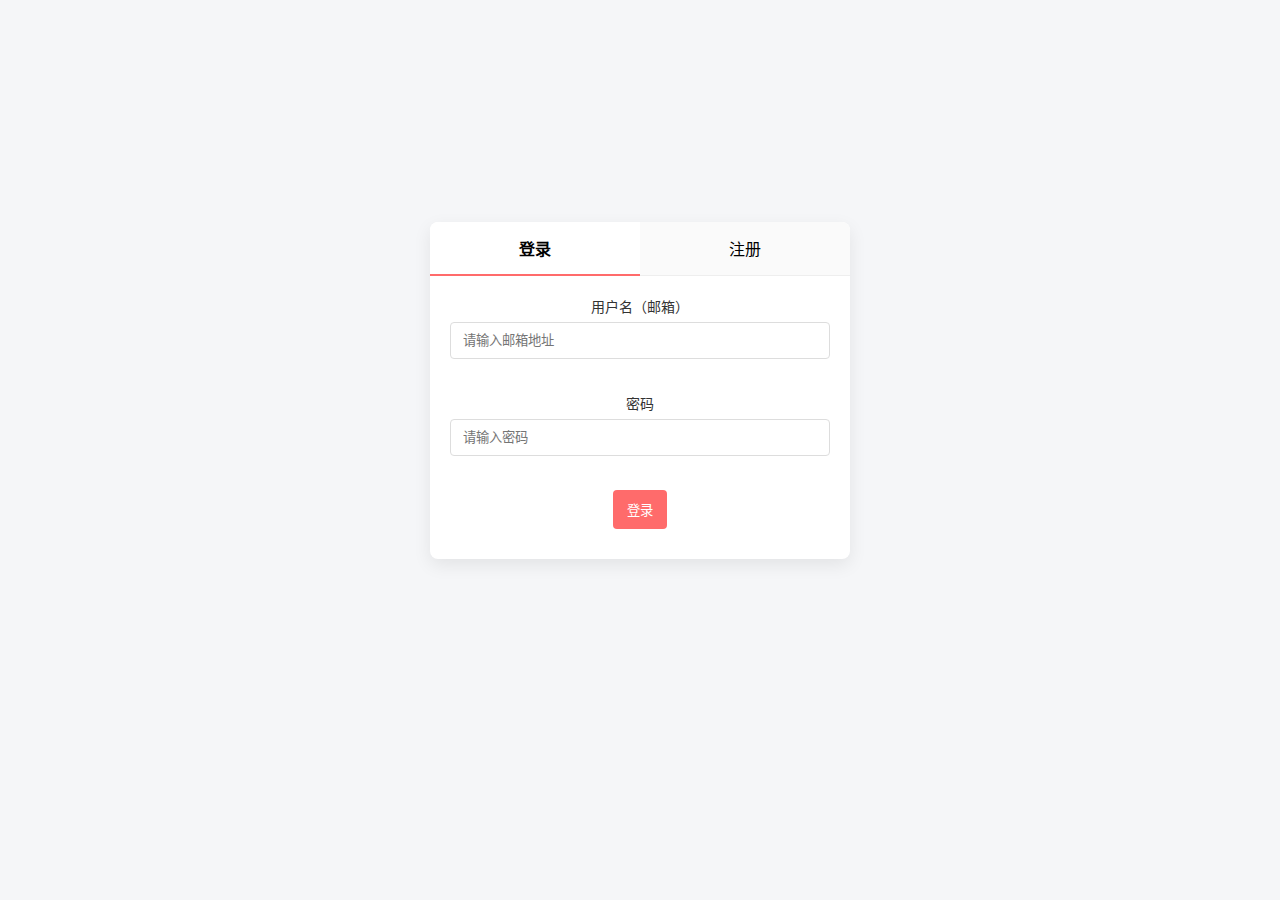
<file: login.html>
<!DOCTYPE html>
<html lang="zh-CN">
<head>
    <meta charset="utf-8">
    <meta name="viewport" content="width=device-width,initial-scale=1">
    <title>登录 / 注册</title>
    <link rel="stylesheet" href="./css/reset.css">
    <link rel="stylesheet" href="./css/mi.css">
    <link rel="stylesheet" href="./css/login.css">
    <style>/* minimal fallback if login.css missing */</style>
</head>
<body>
<div class="login-page">
    <div class="login-box">
        <div class="tabs">
            <button id="tab-login" class="active">登录</button>
            <button id="tab-register">注册</button>
        </div>
        <div class="forms">
            <form id="form-login" class="form active" autocomplete="off">
                <div class="field">
                    <label>用户名（邮箱）</label>
                    <input type="text" id="login-username" placeholder="请输入邮箱地址" required>
                    <div class="hint" id="hint-login-username"></div>
                </div>
                <div class="field">
                    <label>密码</label>
                    <input type="password" id="login-password" placeholder="请输入密码" required>
                    <div class="hint" id="hint-login-password"></div>
                </div>
                <div class="actions">
                    <button type="submit" class="primary">登录</button>
                </div>
                <div class="result" id="login-result"></div>
            </form>

            <form id="form-register" class="form" autocomplete="off">
                <div class="field">
                    <label>用户名（邮箱）</label>
                    <input type="text" id="reg-username" placeholder="请输入邮箱地址" required>
                    <div class="hint" id="hint-reg-username"></div>
                </div>
                <div class="field">
                    <label>密码</label>
                    <input type="password" id="reg-password" placeholder="至少6位" required>
                    <div class="hint" id="hint-reg-password"></div>
                </div>
                <div class="field">
                    <label>确认密码</label>
                    <input type="password" id="reg-password2" placeholder="再次输入密码" required>
                    <div class="hint" id="hint-reg-password2"></div>
                </div>
                <div class="actions">
                    <button type="submit" class="primary">注册</button>
                </div>
                <div class="result" id="reg-result"></div>
            </form>
        </div>
    </div>
</div>

<script src="./js/login.js"></script>
</body>
</html>
</file>
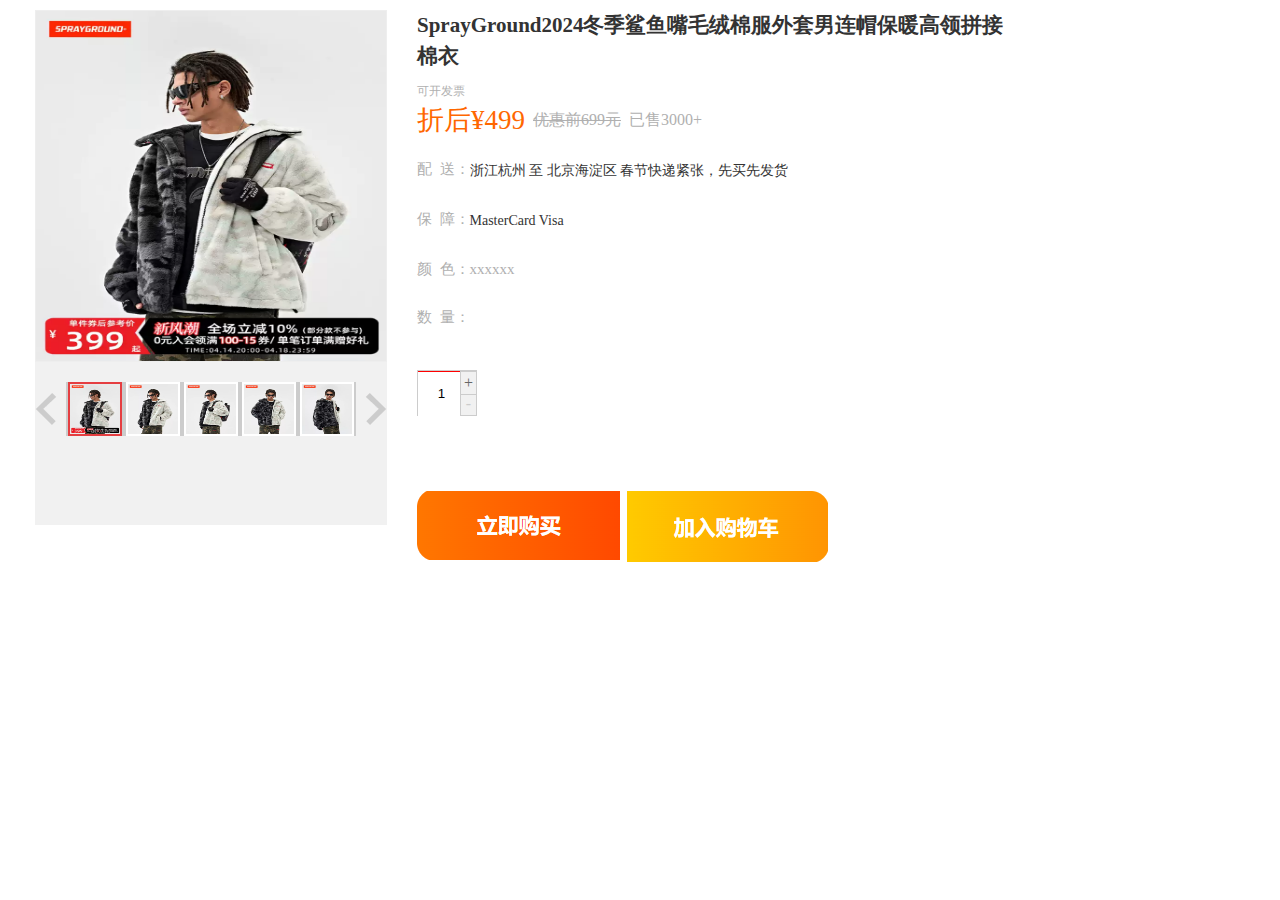
<file: 商品详情/detail-2.html>
<!DOCTYPE html>
<html lang="en">
<head>
    <meta charset="UTF-8">
    <meta http-equiv="X-UA-Compatible" content="IE=edge">
    <meta name="viewport" content="width=device-width, initial-scale=1.0">
    <title>Document</title>
    <!-- 引入全局样式 -->
    <link rel="stylesheet" href="./css/reset.css">

    <!-- 引入样式 -->
    <link rel="stylesheet" href="./css/detail.css">
</head>
<body>

    <div class="wrap">
        <div class="product-intro">
            <div class="preview-wrap">
                <div class="main-img">
                    <img src="./images/yifu-2-1.jpg" alt="" class="img">
                    <div class="zoom-pup"></div>
                    <div class="zoom-div">
                        <img src="./images/yifu-2-1.jpg" alt="">
						
                    </div>
                </div>
                <div class="spec-list">
                    <a href="javascript:;" class="prev"></a>
                    <a href="javascript:;" class="next"></a>
                    <div class="spec-items">
                        <ul>
                            <li class="img-hover">
                                <img src="./images/yifu-2-1.jpg" alt="">
                            </li>
                            <li>
                                <img src="./images/yifu-2-2.jpg" alt="">
                            </li>
                            <li>
                                <img src="./images/yifu-2-3.jpg" alt="">
                            </li>
                            <li>
                                <img src="./images/yifu-2-4.jpg" alt="">
                            </li>
                            <li>
                                <img src="./images/yifu-2-5.jpg" alt="">
                            </li>
                            
                        </ul>
                    </div>
                </div>
            </div>
            <div class="itemInfo-wrap">
                <div class="blank">
					<div class="blank-text">SprayGround2024冬季鲨鱼嘴毛绒棉服外套男连帽保暖高领拼接棉衣</div>
					<div class="blank-text-desc">可开发票</div>
					<div class="desc-price">
						<div class="blank-price">折后¥499</div>
						<div class="blank-price2"><del>优惠前699元</del>&nbsp;&nbsp;已售<span>3000+</span></div>
					</div>
					<div class="xijie">
						<div class="peisong">配&nbsp;&nbsp;送：</div>
						<div class="peisong2">浙江杭州  至  北京海淀区  春节快递紧张，先买先发货</div>
						
						<div class="baozhang">保&nbsp;&nbsp;障：</div>
						<div class="baozhang2">MasterCard Visa</div>
						
						<div class="blank-color">颜&nbsp;&nbsp;色：xxxxxx</div>
						<div class="blank-color2"></div>
						
						<div class="blank-number">数&nbsp;&nbsp;量：</div>
					</div>
				</div>
				
                <div class="choose-amount">
                    <input type="text" class="buy-num" value="1">
                    <a href="javascript:;" class="reduce disabled">-</a>
                    <a href="javascript:;" class="add">+</a>
                </div>
				
				<div class="gouwu">
					<div class="buy">
						<img src="images/buy.png" alt=""/>
					</div>
					<div class="buycar">
						<img src="images/buycar.png" alt=""/>
					</div>
				</div>
					
            </div>
			
            <div class="track"></div>
        </div>
    </div>
    
    <!-- 引入js -->
    <script src="./js/detail.js"></script>
</body>
</html>
</file>
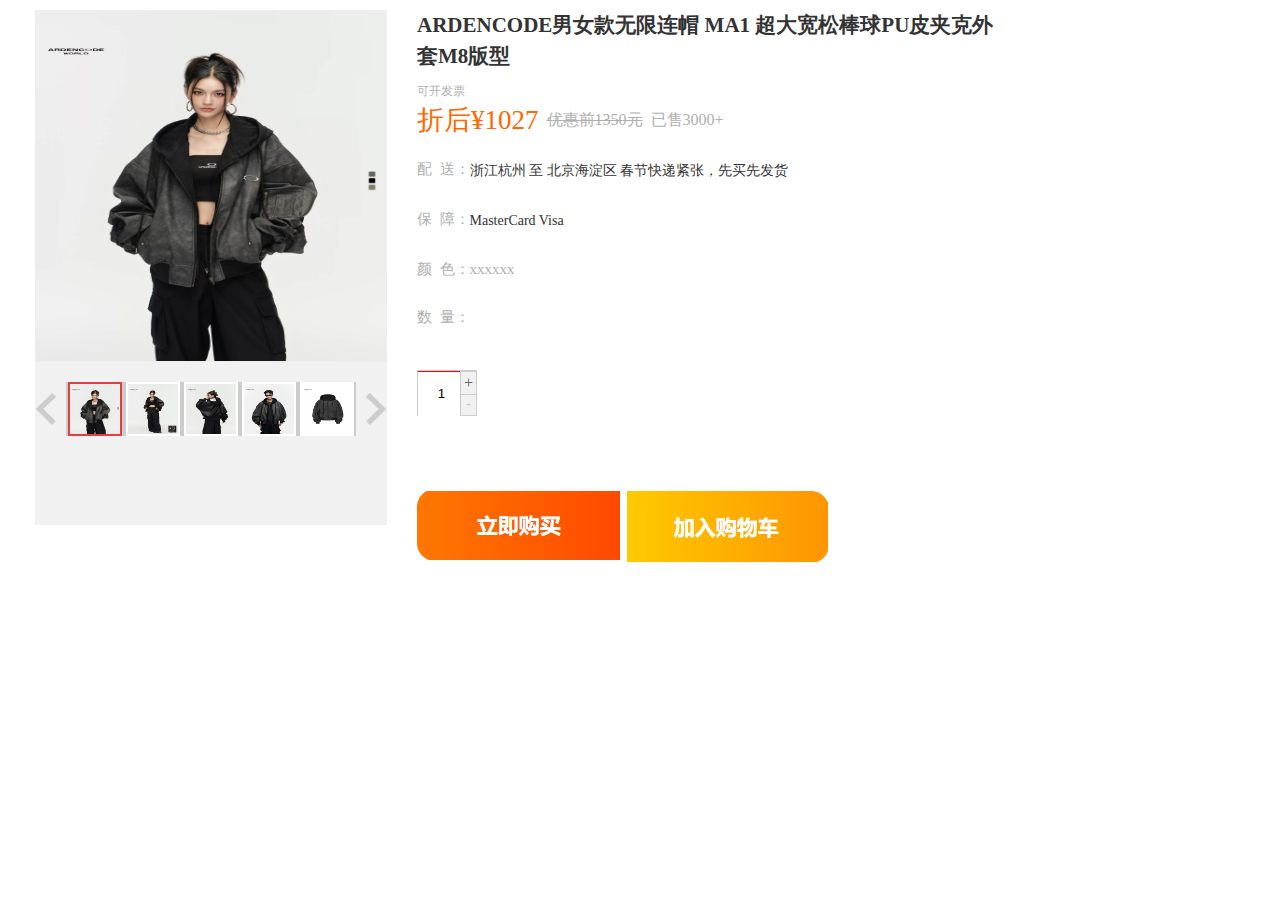
<file: 商品详情/detail-3.html>
<!DOCTYPE html>
<html lang="en">
<head>
    <meta charset="UTF-8">
    <meta http-equiv="X-UA-Compatible" content="IE=edge">
    <meta name="viewport" content="width=device-width, initial-scale=1.0">
    <title>Document</title>
    <!-- 引入全局样式 -->
    <link rel="stylesheet" href="./css/reset.css">

    <!-- 引入样式 -->
    <link rel="stylesheet" href="./css/detail.css">
</head>
<body>

    <div class="wrap">
        <div class="product-intro">
            <div class="preview-wrap">
                <div class="main-img">
                    <img src="./images/yifu-3-1.jpg" alt="" class="img">
                    <div class="zoom-pup"></div>
                    <div class="zoom-div">
                        <img src="./images/yifu-3-1.jpg" alt="">
						
                    </div>
                </div>
                <div class="spec-list">
                    <a href="javascript:;" class="prev"></a>
                    <a href="javascript:;" class="next"></a>
                    <div class="spec-items">
                        <ul>
                            <li class="img-hover">
                                <img src="./images/yifu-3-1.jpg" alt="">
                            </li>
                            <li>
                                <img src="./images/yifu-3-2.jpg" alt="">
                            </li>
                            <li>
                                <img src="./images/yifu-3-3.jpg" alt="">
                            </li>
                            <li>
                                <img src="./images/yifu-3-4.jpg" alt="">
                            </li>
                            <li>
                                <img src="./images/yifu-3-5.jpg" alt="">
                            </li>
                            
                        </ul>
                    </div>
                </div>
            </div>
            <div class="itemInfo-wrap">
                <div class="blank">
					<div class="blank-text">ARDENCODE男女款无限连帽 MA1 超大宽松棒球PU皮夹克外套M8版型</div>
					<div class="blank-text-desc">可开发票</div>
					<div class="desc-price">
						<div class="blank-price">折后¥1027</div>
						<div class="blank-price2"><del>优惠前1350元</del>&nbsp;&nbsp;已售<span>3000+</span></div>
					</div>
					<div class="xijie">
						<div class="peisong">配&nbsp;&nbsp;送：</div>
						<div class="peisong2">浙江杭州  至  北京海淀区  春节快递紧张，先买先发货</div>
						
						<div class="baozhang">保&nbsp;&nbsp;障：</div>
						<div class="baozhang2">MasterCard Visa</div>
						
						<div class="blank-color">颜&nbsp;&nbsp;色：xxxxxx</div>
						<div class="blank-color2"></div>
						
						<div class="blank-number">数&nbsp;&nbsp;量：</div>
					</div>
				</div>
				
                <div class="choose-amount">
                    <input type="text" class="buy-num" value="1">
                    <a href="javascript:;" class="reduce disabled">-</a>
                    <a href="javascript:;" class="add">+</a>
                </div>
				
				<div class="gouwu">
					<div class="buy">
						<img src="images/buy.png" alt=""/>
					</div>
					<div class="buycar">
						<img src="images/buycar.png" alt=""/>
					</div>
				</div>
					
            </div>
			
            <div class="track"></div>
        </div>
    </div>
    
    <!-- 引入js -->
    <script src="./js/detail.js"></script>
</body>
</html>
</file>
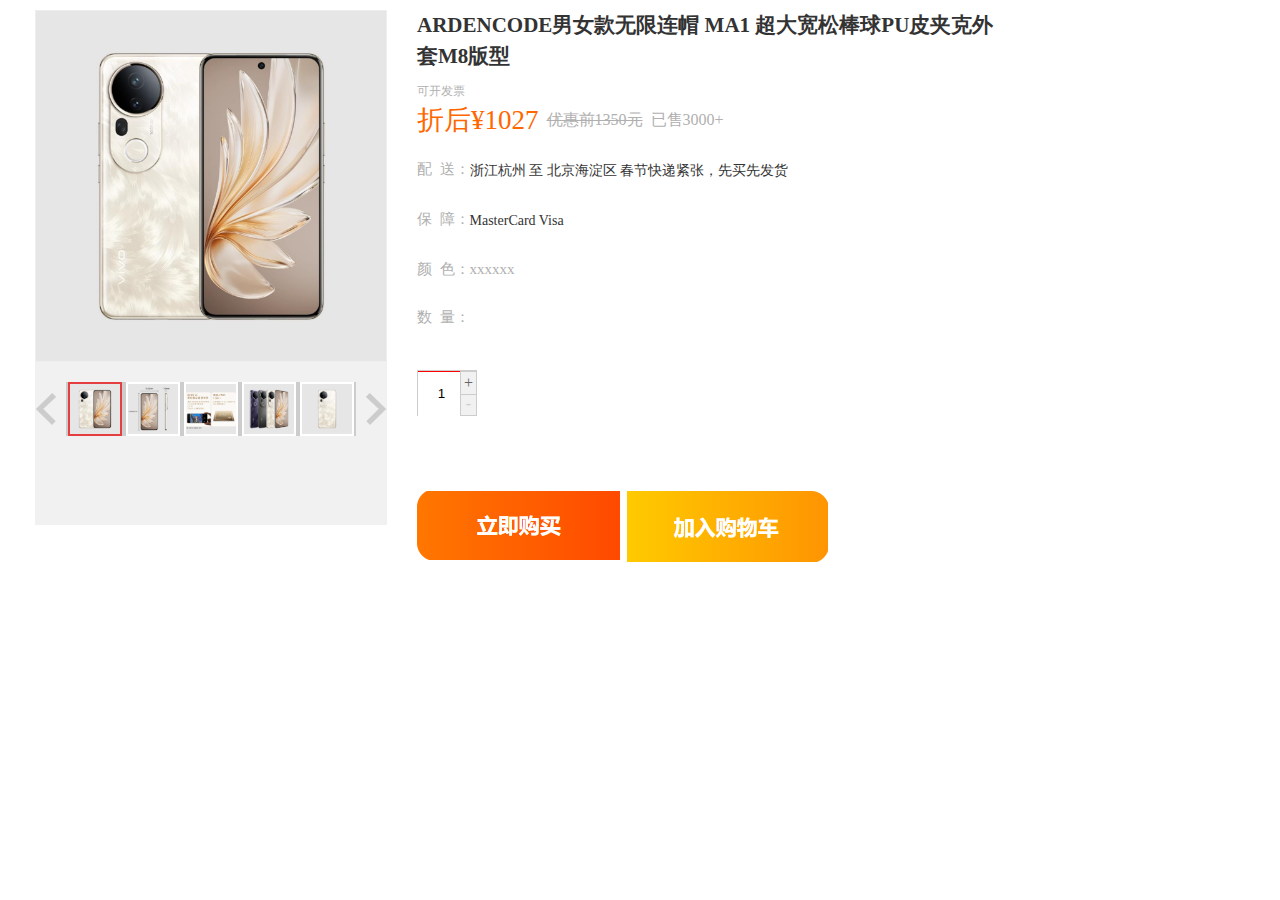
<file: 商品详情/detail-4.html>
<!DOCTYPE html>
<html lang="en">
<head>
    <meta charset="UTF-8">
    <meta http-equiv="X-UA-Compatible" content="IE=edge">
    <meta name="viewport" content="width=device-width, initial-scale=1.0">
    <title>Document</title>
    <!-- 引入全局样式 -->
    <link rel="stylesheet" href="./css/reset.css">

    <!-- 引入样式 -->
    <link rel="stylesheet" href="./css/detail.css">
</head>
<body>

    <div class="wrap">
        <div class="product-intro">
            <div class="preview-wrap">
                <div class="main-img">
                    <img src="./images/imgphone-1.jpg" alt="" class="img">
                    <div class="zoom-pup"></div>
                    <div class="zoom-div">
                        <img src="./images/imgphone-1.jpg" alt="">
						
                    </div>
                </div>
                <div class="spec-list">
                    <a href="javascript:;" class="prev"></a>
                    <a href="javascript:;" class="next"></a>
                    <div class="spec-items">
                        <ul>
                            <li class="img-hover">
                                <img src="./images/imgphone-1.jpg" alt="">
                            </li>
                            <li>
                                <img src="./images/imgphone-2.jpg" alt="">
                            </li>
                            <li>
                                <img src="./images/imgphone-3.jpg" alt="">
                            </li>
                            <li>
                                <img src="./images/imgphone-4.jpg" alt="">
                            </li>
                            <li>
                                <img src="./images/imgphone-5.jpg" alt="">
                            </li>
                            
                        </ul>
                    </div>
                </div>
            </div>
            <div class="itemInfo-wrap">
                <div class="blank">
					<div class="blank-text">ARDENCODE男女款无限连帽 MA1 超大宽松棒球PU皮夹克外套M8版型</div>
					<div class="blank-text-desc">可开发票</div>
					<div class="desc-price">
						<div class="blank-price">折后¥1027</div>
						<div class="blank-price2"><del>优惠前1350元</del>&nbsp;&nbsp;已售<span>3000+</span></div>
					</div>
					<div class="xijie">
						<div class="peisong">配&nbsp;&nbsp;送：</div>
						<div class="peisong2">浙江杭州  至  北京海淀区  春节快递紧张，先买先发货</div>
						
						<div class="baozhang">保&nbsp;&nbsp;障：</div>
						<div class="baozhang2">MasterCard Visa</div>
						
						<div class="blank-color">颜&nbsp;&nbsp;色：xxxxxx</div>
						<div class="blank-color2"></div>
						
						<div class="blank-number">数&nbsp;&nbsp;量：</div>
					</div>
				</div>
				
                <div class="choose-amount">
                    <input type="text" class="buy-num" value="1">
                    <a href="javascript:;" class="reduce disabled">-</a>
                    <a href="javascript:;" class="add">+</a>
                </div>
				
				<div class="gouwu">
					<div class="buy">
						<img src="images/buy.png" alt=""/>
					</div>
					<div class="buycar">
						<img src="images/buycar.png" alt=""/>
					</div>
				</div>
					
            </div>
			
            <div class="track"></div>
        </div>
    </div>
    
    <!-- 引入js -->
    <script src="./js/detail.js"></script>
</body>
</html>
</file>
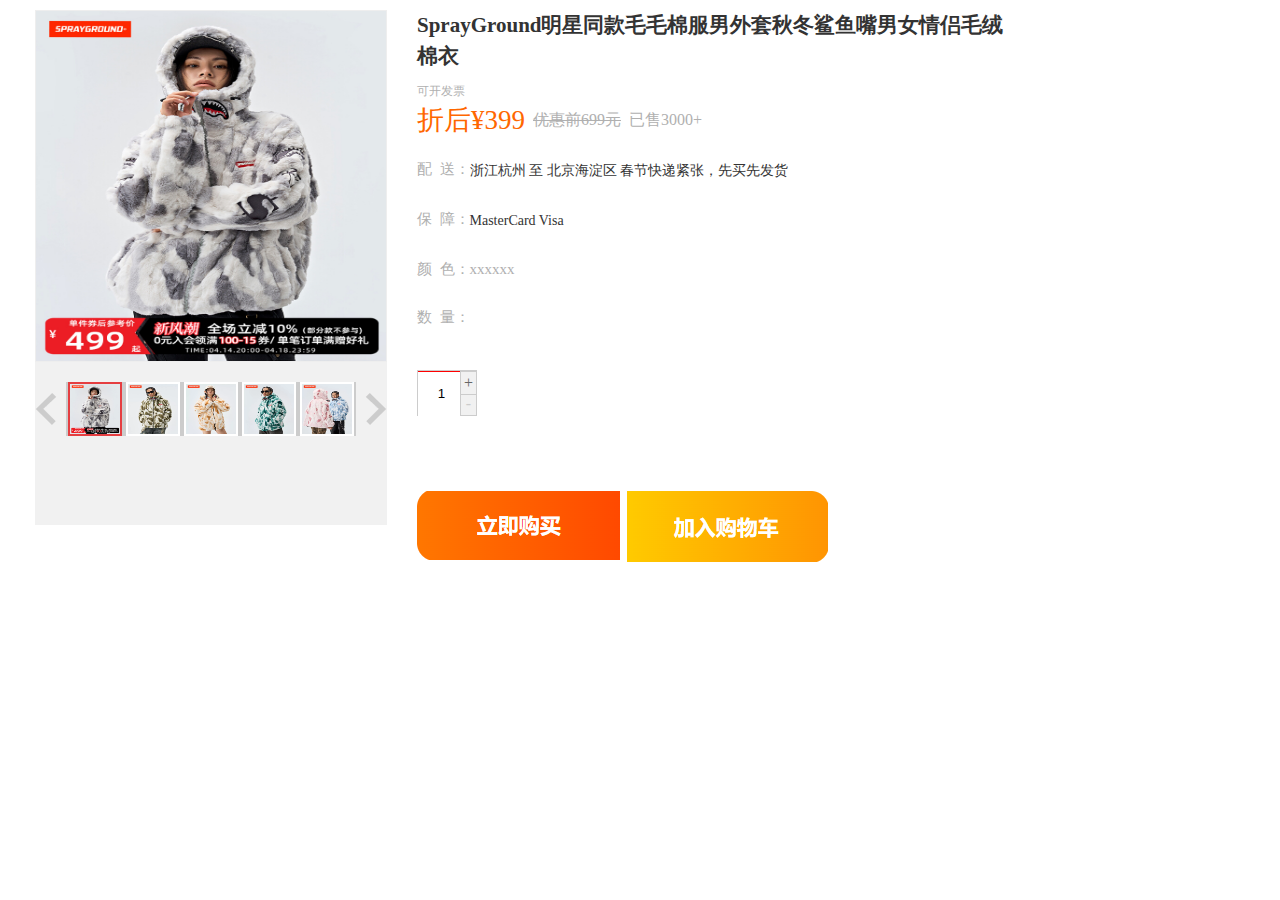
<file: 商品详情/detail.html>
<!-- 告诉浏览器这是HTML5文档，按HTML5的规则解析页面，避免兼容问题 -->
<!DOCTYPE html>
<!-- html根标签：整个网页的最外层容器，lang="en"表示页面语言是英文（可改成zh-CN表示中文） -->
<html lang="en">
<!-- head标签：存放页面的配置信息（不会显示在页面上），比如编码、适配、样式文件引入 -->
<head>
    <!-- meta标签：设置页面字符编码为UTF-8，解决中文乱码的问题 -->
    <meta charset="UTF-8">
    <!-- meta标签：强制IE浏览器用最新的内核渲染页面，避免老版本IE显示异常 -->
    <meta http-equiv="X-UA-Compatible" content="IE=edge">
    <!-- meta标签：设置移动端适配，页面宽度等于手机屏幕宽度，初始缩放比例1:1 -->
    <meta name="viewport" content="width=device-width, initial-scale=1.0">
    <!-- title标签：浏览器标签栏显示的标题，当前是默认值Document，可改成“SprayGround棉服详情页” -->
    <title>Document</title>
    
    <!-- link标签：引入全局重置样式表reset.css，清除浏览器自带的默认样式（比如默认边距、列表圆点），让不同浏览器显示效果一致 -->
    <link rel="stylesheet" href="./css/reset.css">

    <!-- link标签：引入详情页专属样式表detail.css，控制这个页面的布局、颜色、大小等外观 -->
    <link rel="stylesheet" href="./css/detail.css">
<!-- head标签结束：配置信息区域结束 -->
</head>

<!-- body标签：用户能看到的所有页面内容都放在这个标签里 -->
<body>

    <!-- wrap盒子：页面内容的总容器，用来统一控制页面宽度、居中对齐（样式在detail.css里） -->
    <div class="wrap">
        <!-- product-intro盒子：商品介绍的总容器，包含左侧图片区和右侧商品信息区 -->
        <div class="product-intro">
            <!-- preview-wrap盒子：左侧商品图片预览区（主图+放大镜+缩略图） -->
            <div class="preview-wrap">
                <!-- main-img盒子：商品主图展示区，包含放大镜功能的核心区域 -->
                <div class="main-img">
                    <!-- 商品主图：src是图片路径（当前是第一张服装图），alt是图片加载失败时显示的文字，class="img"给CSS定位用 -->
                    <img src="./images/yifu1.jpg" alt="" class="img">
                    <!-- zoom-pup盒子：放大镜的小滑块（鼠标移到主图上时显示，用来定位放大的区域） -->
                    <div class="zoom-pup"></div>
                    <!-- zoom-div盒子：放大镜的大图展示区（鼠标移到主图时，这里显示对应位置的放大细节图） -->
                    <div class="zoom-div">
                        <!-- 放大镜的大图：和主图是同一张，通过CSS放大显示细节，src指定图片路径 -->
                        <img src="./images/yifu1.jpg" alt="">
                    </div>
                </div>
                <!-- spec-list盒子：商品缩略图列表区，包含左右切换箭头和缩略图 -->
                <div class="spec-list">
                    <!-- prev按钮：缩略图左切换箭头，href="javascript:;"表示点击不跳转，只触发JS切换图片的功能 -->
                    <a href="javascript:;" class="prev"></a>
                    <!-- next按钮：缩略图右切换箭头，功能同上，点击切换下一张缩略图 -->
                    <a href="javascript:;" class="next"></a>
                    <!-- spec-items盒子：缩略图列表的容器，控制缩略图的排版和滚动 -->
                    <div class="spec-items">
                        <!-- ul列表：存放所有缩略图，HTML规范里图片列表用ul/li更合理 -->
                        <ul>
                            <!-- li列表项：第一张缩略图，class="img-hover"表示默认选中/鼠标悬浮的高亮样式 -->
                            <li class="img-hover">
                                <!-- 第一张缩略图：src指定图片路径，alt为备用文字（可填“棉服图片1”） -->
                                <img src="./images/yifu1.jpg" alt="">
                            </li>
                            <!-- li列表项：第二张缩略图 -->
                            <li>
                                <img src="./images/yifu2.jpg" alt="">
                            </li>
                            <!-- li列表项：第三张缩略图 -->
                            <li>
                                <img src="./images/yifu3.jpg" alt="">
                            </li>
                            <!-- li列表项：第四张缩略图 -->
                            <li>
                                <img src="./images/yifu4.jpg" alt="">
                            </li>
                            <!-- li列表项：第五张缩略图 -->
                            <li>
                                <img src="./images/yifu5.jpg" alt="">
                            </li>
                        </ul>
                    </div>
                </div>
            </div>
            <!-- itemInfo-wrap盒子：右侧商品信息区（标题、价格、配送、数量、购买按钮等） -->
            <div class="itemInfo-wrap">
                <!-- blank盒子：商品基础信息容器，存放标题、价格、配送等核心信息 -->
                <div class="blank">
                    <!-- blank-text盒子：商品标题，显示商品完整名称，让用户知道买的是什么 -->
                    <div class="blank-text">SprayGround明星同款毛毛棉服男外套秋冬鲨鱼嘴男女情侣毛绒棉衣</div>
                    <!-- blank-text-desc盒子：商品附加说明，显示“可开发票”，告知用户额外服务 -->
                    <div class="blank-text-desc">可开发票</div>
                    <!-- desc-price盒子：价格信息容器，包含折后价、原价、销量 -->
                    <div class="desc-price">
                        <!-- blank-price盒子：折后价格，突出显示优惠后的价格“¥399” -->
                        <div class="blank-price">折后¥399</div>
                        <!-- blank-price2盒子：原价+销量，<del>是删除线（显示优惠前699元），&nbsp;&nbsp;是空格，<span>包裹销量方便CSS样式控制 -->
                        <div class="blank-price2"><del>优惠前699元</del>&nbsp;&nbsp;已售<span>3000+</span></div>
                    </div>
                    <!-- xijie盒子：商品详情信息容器，包含配送、保障、颜色、数量说明 -->
                    <div class="xijie">
                        <!-- peisong盒子：配送标签，显示“配 送：”，标注后续的配送信息 -->
                        <div class="peisong">配&nbsp;&nbsp;送：</div>
                        <!-- peisong2盒子：配送详情，显示发货地、收货地、发货提示，让用户知道配送相关信息 -->
                        <div class="peisong2">浙江杭州  至  北京海淀区  春节快递紧张，先买先发货</div>
                        
                        <!-- baozhang盒子：保障标签，显示“保 障：”，标注后续的保障信息 -->
                        <div class="baozhang">保&nbsp;&nbsp;障：</div>
                        <!-- baozhang2盒子：保障详情，显示支持的支付方式，告知用户支付保障 -->
                        <div class="baozhang2">MasterCard Visa</div>
                        
                        <!-- blank-color盒子：颜色标签，显示“颜 色：xxxxxx”，xxxxxx是占位符，后续可替换为实际颜色（如黑色、白色） -->
                        <div class="blank-color">颜&nbsp;&nbsp;色：xxxxxx</div>
                        <!-- blank-color2盒子：颜色选择区（空盒子），后续可加颜色选项按钮（如黑色、白色按钮） -->
                        <div class="blank-color2"></div>
                        
                        <!-- blank-number盒子：数量标签，显示“数 量：”，标注后续的数量选择区 -->
                        <div class="blank-number">数&nbsp;&nbsp;量：</div>
                    </div>
                </div>
                
                <!-- choose-amount盒子：购买数量选择区，包含输入框、减号、加号按钮 -->
                <div class="choose-amount">
                    <!-- buy-num输入框：显示/输入购买数量，value="1"表示默认买1件 -->
                    <input type="text" class="buy-num" value="1">
                    <!-- reduce按钮：减号按钮，class="disabled"表示默认禁用（数量为1时不能再减），点击触发JS减数量的功能 -->
                    <a href="javascript:;" class="reduce disabled">-</a>
                    <!-- add按钮：加号按钮，点击触发JS加数量的功能 -->
                    <a href="javascript:;" class="add">+</a>
                </div>
                
                <!-- gouwu盒子：购买/加购按钮容器，包含立即购买和加入购物车按钮 -->
                <div class="gouwu">
                    <!-- buy盒子：立即购买按钮容器，里面放购买图标 -->
                    <div class="buy">
                        <!-- 立即购买图标：src指定图标路径，alt为备用文字（可填“立即购买”） -->
                        <img src="images/buy.png" alt=""/>
                    </div>
                    <!-- buycar盒子：加入购物车按钮容器，里面放购物车图标 -->
                    <div class="buycar">
                        <!-- 加入购物车图标：src指定图标路径，alt为备用文字（可填“加入购物车”） -->
                        <img src="images/buycar.png" alt=""/>
                    </div>
                </div>
            </div>
            
            <!-- track盒子：预留的空白区域，后续可添加物流轨迹、用户评价、售后保障等内容 -->
            <div class="track"></div>
        </div>
    </div>
    
    <!-- script标签：引入详情页的交互JS文件，实现放大镜、图片切换、数量加减等功能 -->
    <script src="./js/detail.js"></script>
</body>
</html>
</file>
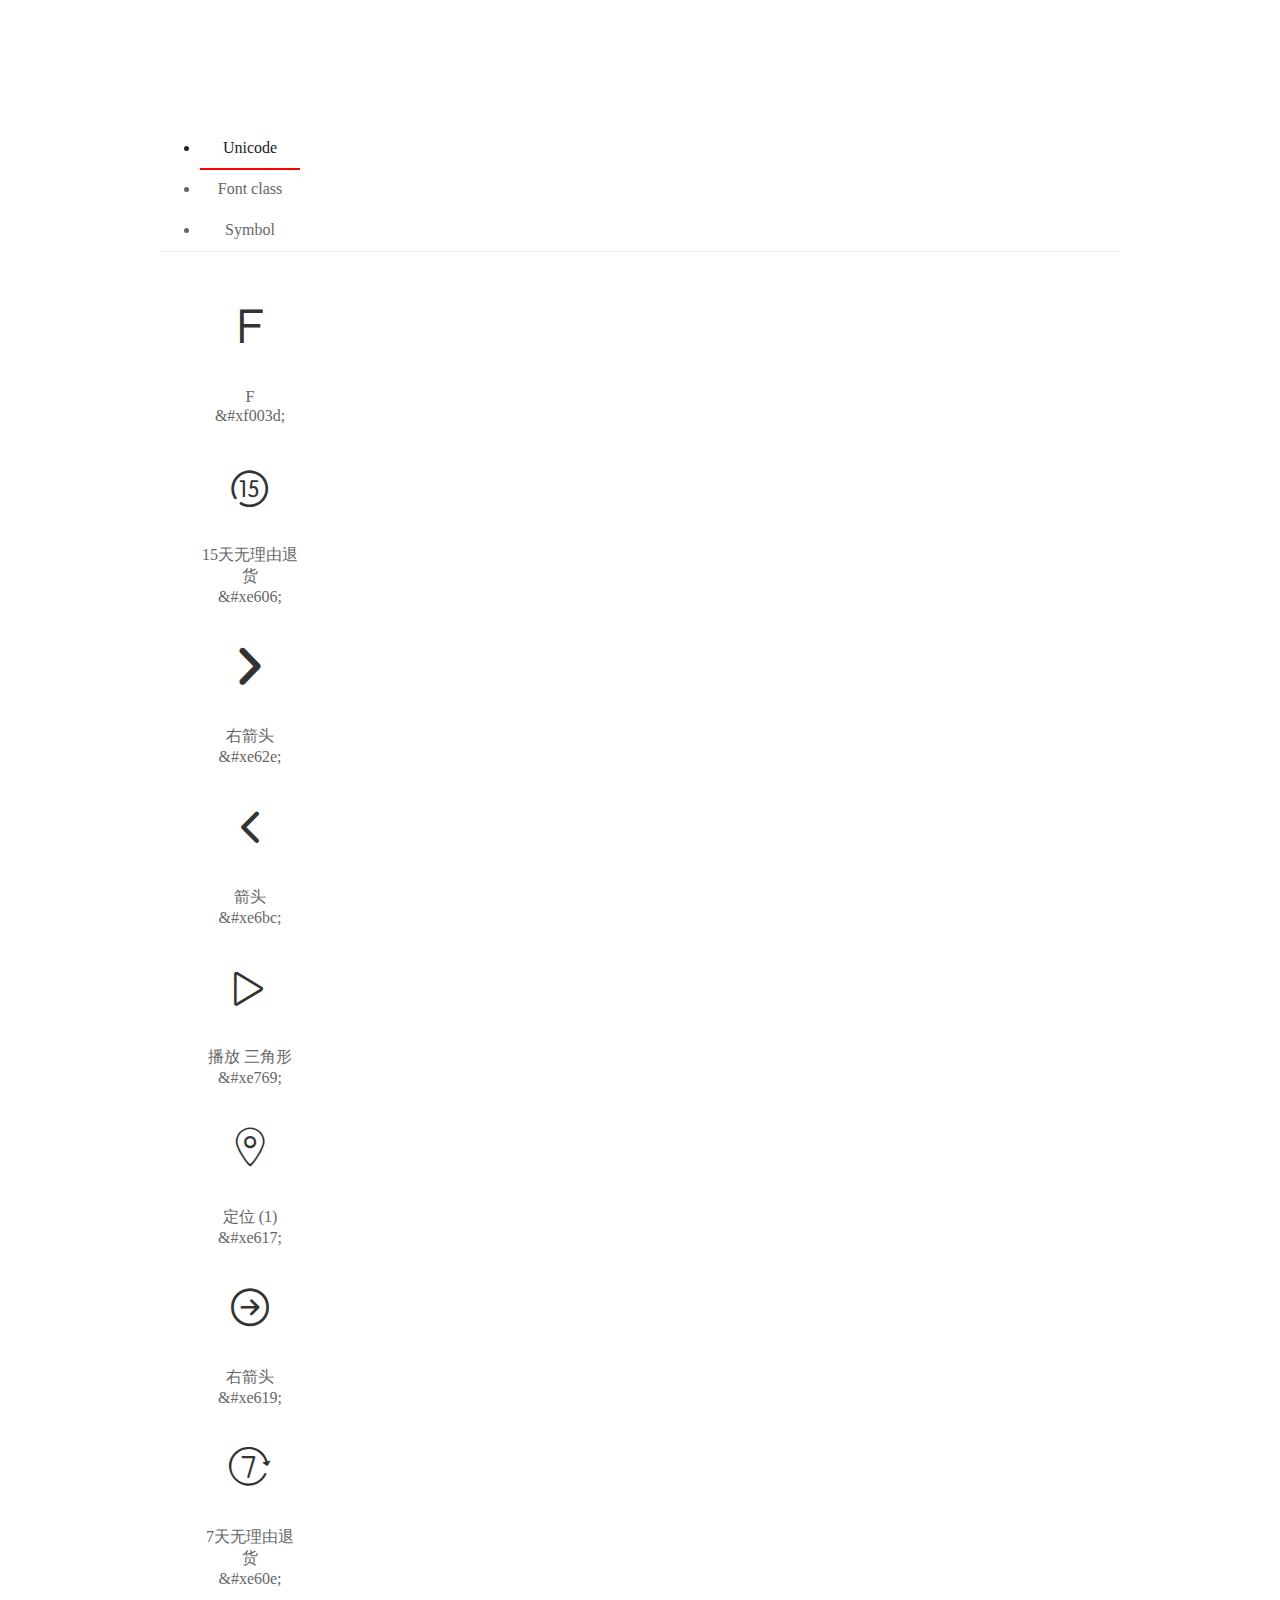
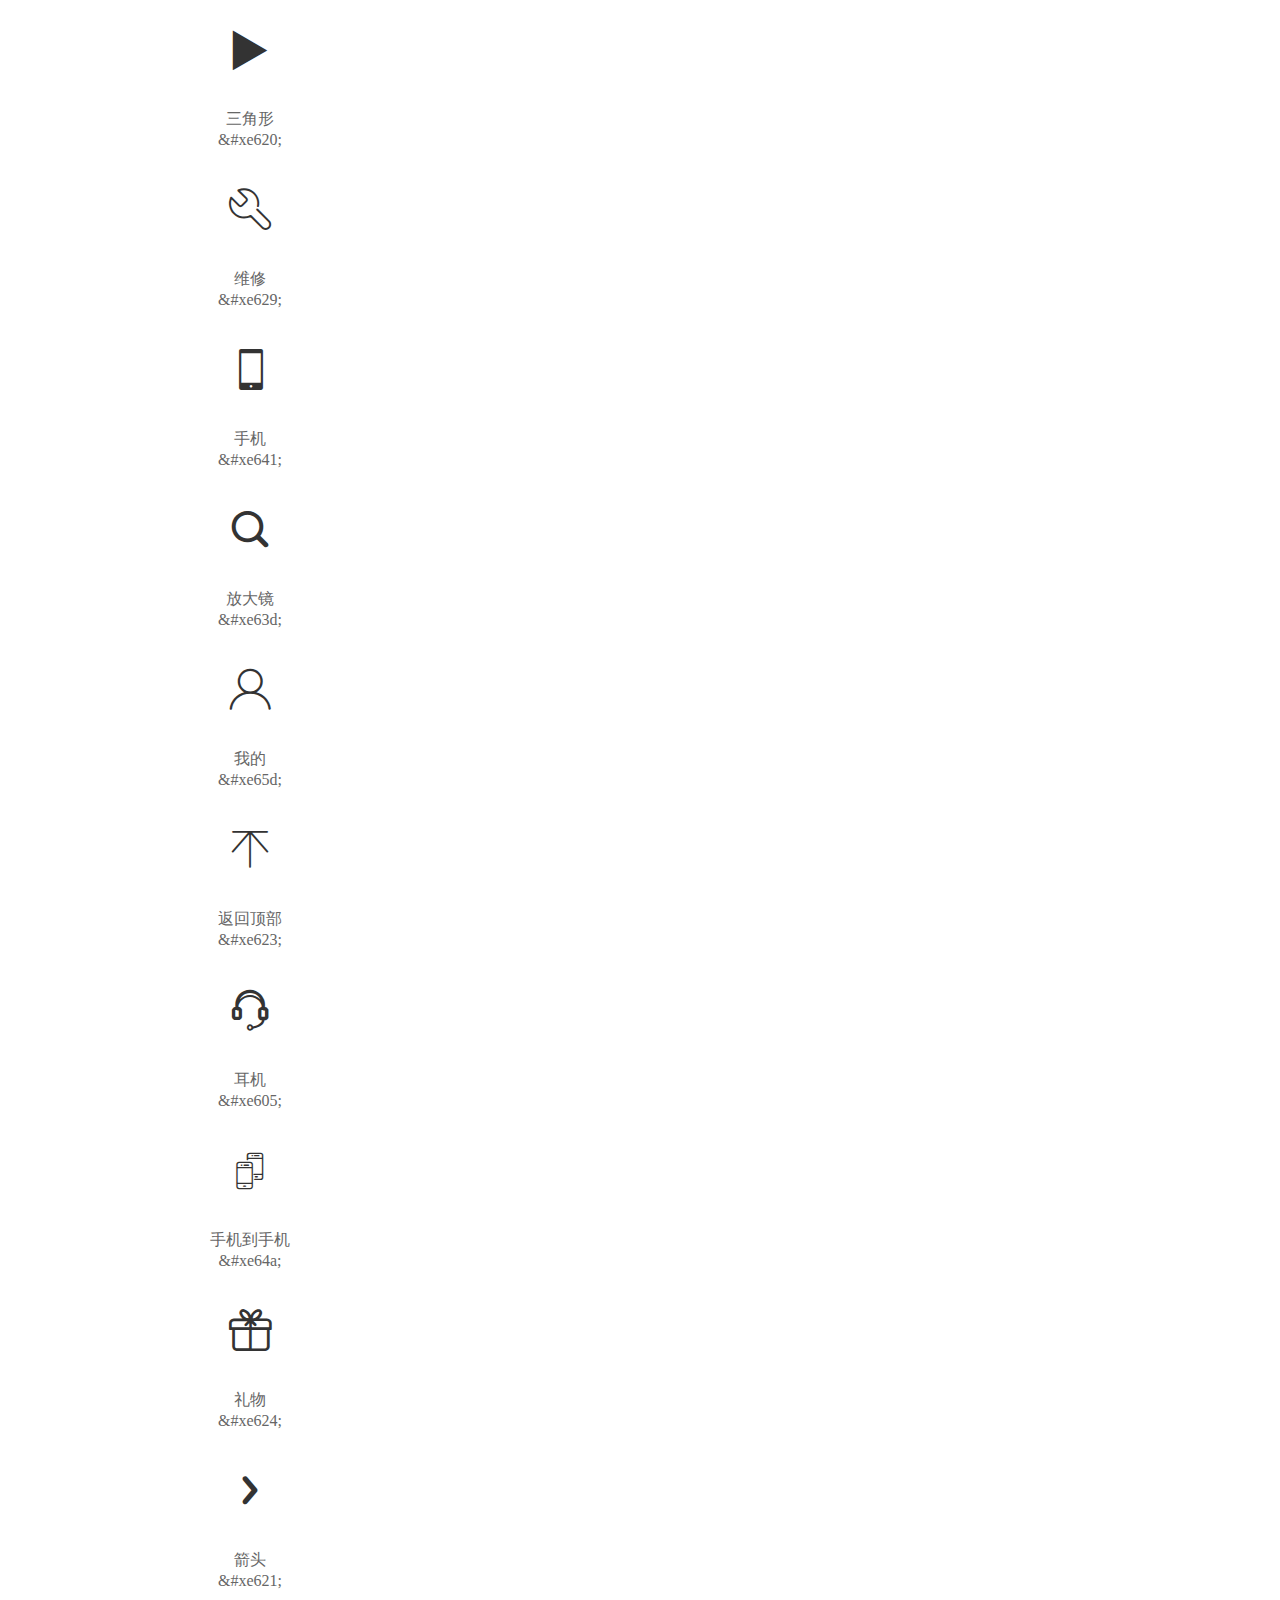
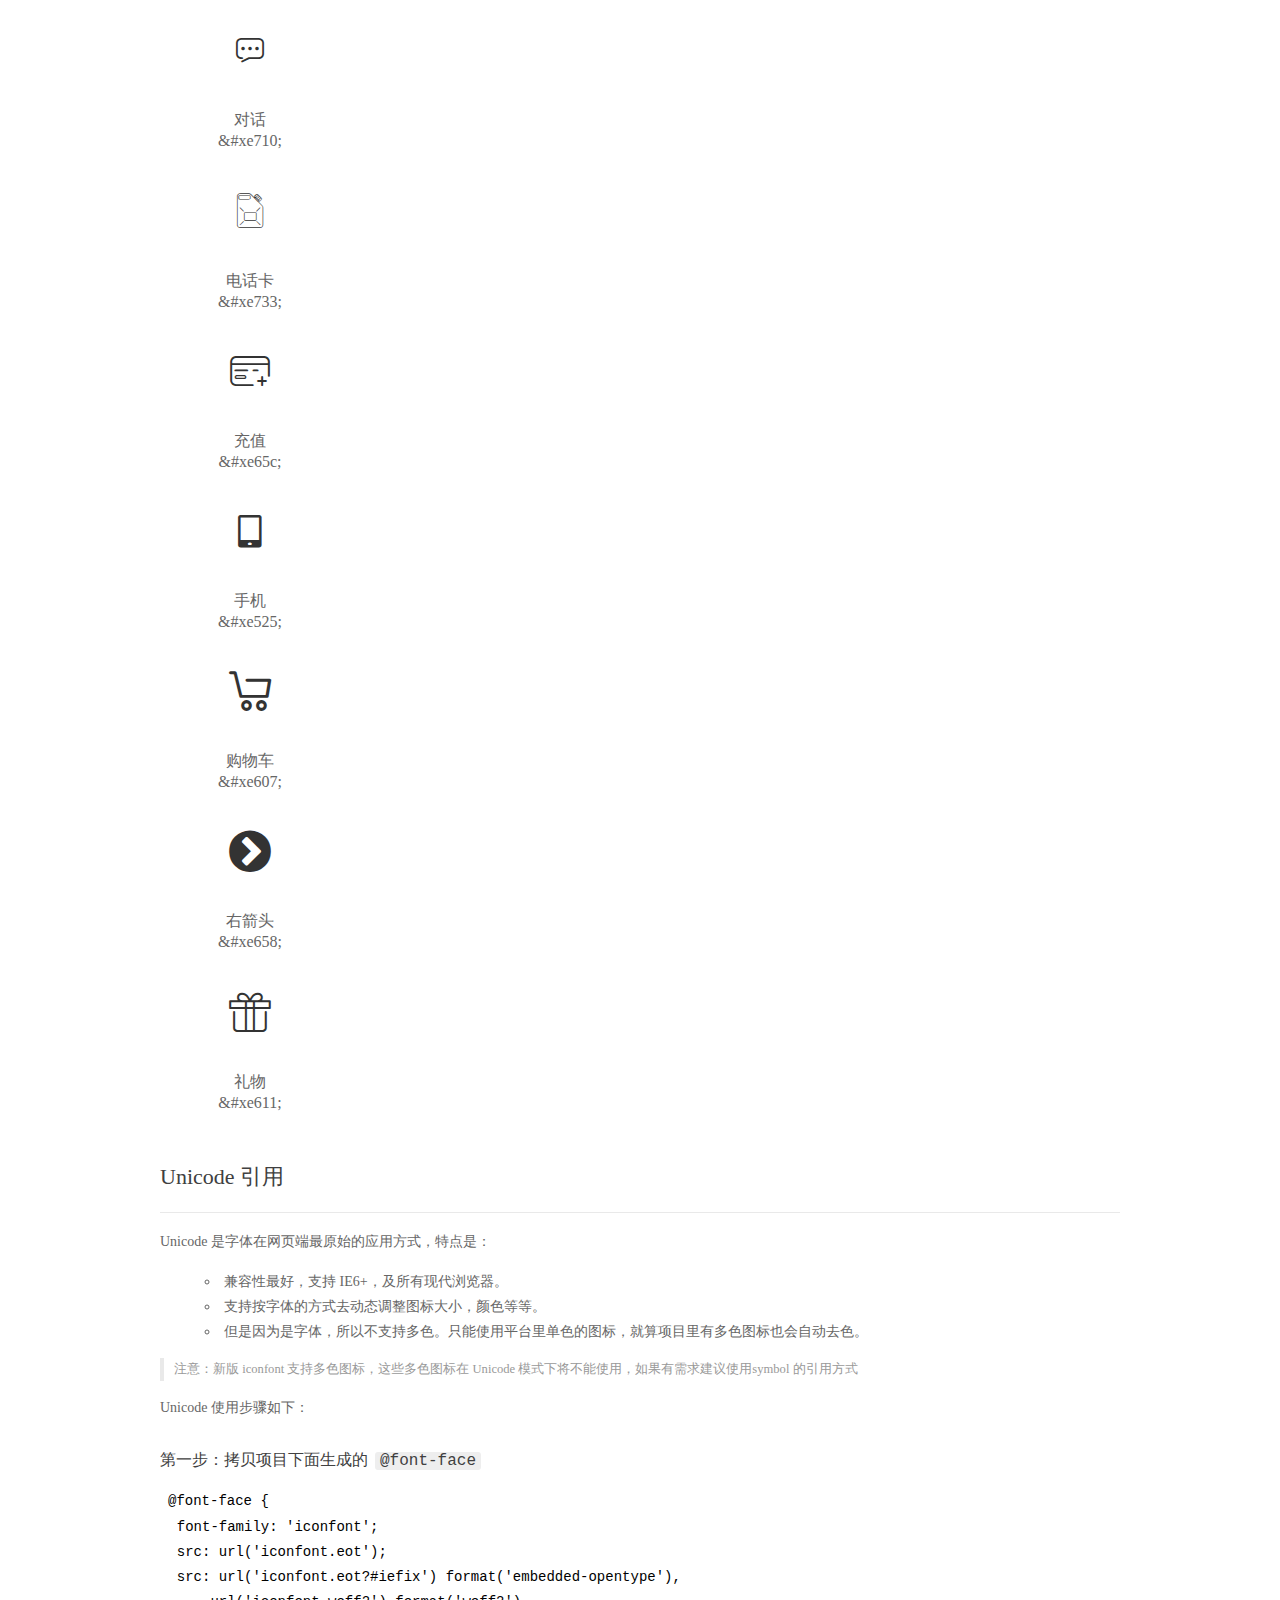
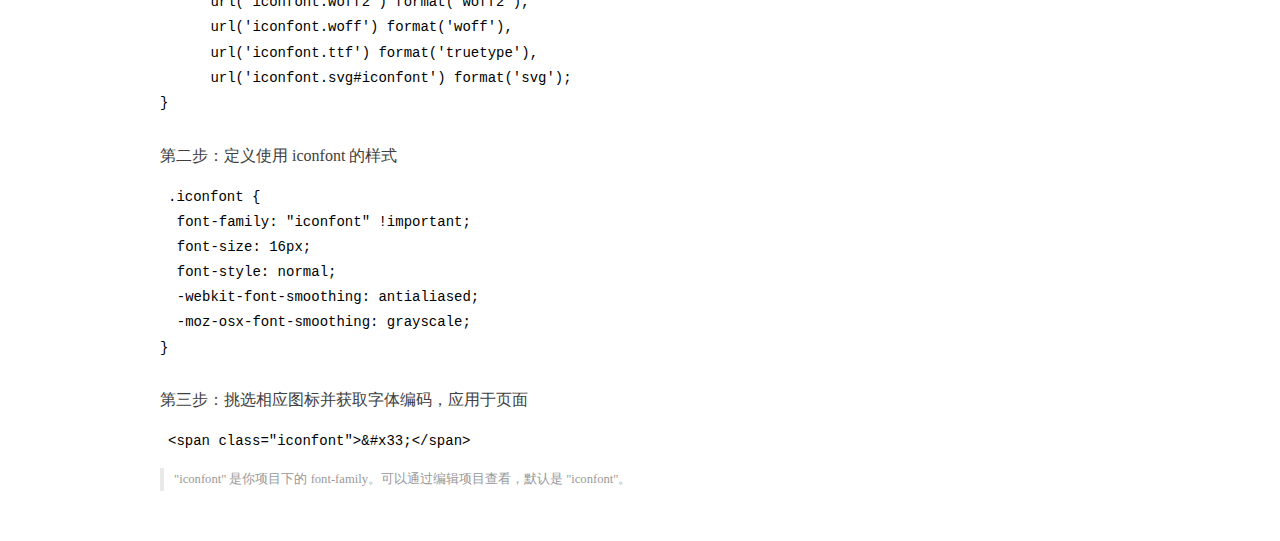
<file: css/iconfont/demo_index.html>
<!DOCTYPE html>
<html>
<head>
  <meta charset="utf-8"/>
  <title>IconFont Demo</title>
  <link rel="shortcut icon" href="https://gtms04.alicdn.com/tps/i4/TB1_oz6GVXXXXaFXpXXJDFnIXXX-64-64.ico" type="image/x-icon"/>
  <link rel="stylesheet" href="https://g.alicdn.com/thx/cube/1.3.2/cube.min.css">
  <link rel="stylesheet" href="demo.css">
  <link rel="stylesheet" href="iconfont.css">
  <script src="iconfont.js"></script>
  <!-- jQuery -->
  <script src="https://a1.alicdn.com/oss/uploads/2018/12/26/7bfddb60-08e8-11e9-9b04-53e73bb6408b.js"></script>
  <!-- 代码高亮 -->
  <script src="https://a1.alicdn.com/oss/uploads/2018/12/26/a3f714d0-08e6-11e9-8a15-ebf944d7534c.js"></script>
</head>
<body>
  <div class="main">
    <h1 class="logo"><a href="https://www.iconfont.cn/" title="iconfont 首页" target="_blank">&#xe86b;</a></h1>
    <div class="nav-tabs">
      <ul id="tabs" class="dib-box">
        <li class="dib active"><span>Unicode</span></li>
        <li class="dib"><span>Font class</span></li>
        <li class="dib"><span>Symbol</span></li>
      </ul>
      
    </div>
    <div class="tab-container">
      <div class="content unicode" style="display: block;">
          <ul class="icon_lists dib-box">
          
            <li class="dib">
              <span class="icon iconfont">&#xf003d;</span>
                <div class="name">F</div>
                <div class="code-name">&amp;#xf003d;</div>
              </li>
          
            <li class="dib">
              <span class="icon iconfont">&#xe606;</span>
                <div class="name">15天无理由退货</div>
                <div class="code-name">&amp;#xe606;</div>
              </li>
          
            <li class="dib">
              <span class="icon iconfont">&#xe62e;</span>
                <div class="name">右箭头</div>
                <div class="code-name">&amp;#xe62e;</div>
              </li>
          
            <li class="dib">
              <span class="icon iconfont">&#xe6bc;</span>
                <div class="name">箭头</div>
                <div class="code-name">&amp;#xe6bc;</div>
              </li>
          
            <li class="dib">
              <span class="icon iconfont">&#xe769;</span>
                <div class="name">播放 三角形</div>
                <div class="code-name">&amp;#xe769;</div>
              </li>
          
            <li class="dib">
              <span class="icon iconfont">&#xe617;</span>
                <div class="name">定位 (1)</div>
                <div class="code-name">&amp;#xe617;</div>
              </li>
          
            <li class="dib">
              <span class="icon iconfont">&#xe619;</span>
                <div class="name">右箭头</div>
                <div class="code-name">&amp;#xe619;</div>
              </li>
          
            <li class="dib">
              <span class="icon iconfont">&#xe60e;</span>
                <div class="name">7天无理由退货</div>
                <div class="code-name">&amp;#xe60e;</div>
              </li>
          
            <li class="dib">
              <span class="icon iconfont">&#xe620;</span>
                <div class="name">三角形</div>
                <div class="code-name">&amp;#xe620;</div>
              </li>
          
            <li class="dib">
              <span class="icon iconfont">&#xe629;</span>
                <div class="name">维修</div>
                <div class="code-name">&amp;#xe629;</div>
              </li>
          
            <li class="dib">
              <span class="icon iconfont">&#xe641;</span>
                <div class="name">手机</div>
                <div class="code-name">&amp;#xe641;</div>
              </li>
          
            <li class="dib">
              <span class="icon iconfont">&#xe63d;</span>
                <div class="name">放大镜</div>
                <div class="code-name">&amp;#xe63d;</div>
              </li>
          
            <li class="dib">
              <span class="icon iconfont">&#xe65d;</span>
                <div class="name">我的</div>
                <div class="code-name">&amp;#xe65d;</div>
              </li>
          
            <li class="dib">
              <span class="icon iconfont">&#xe623;</span>
                <div class="name">返回顶部</div>
                <div class="code-name">&amp;#xe623;</div>
              </li>
          
            <li class="dib">
              <span class="icon iconfont">&#xe605;</span>
                <div class="name">耳机</div>
                <div class="code-name">&amp;#xe605;</div>
              </li>
          
            <li class="dib">
              <span class="icon iconfont">&#xe64a;</span>
                <div class="name">手机到手机</div>
                <div class="code-name">&amp;#xe64a;</div>
              </li>
          
            <li class="dib">
              <span class="icon iconfont">&#xe624;</span>
                <div class="name">礼物</div>
                <div class="code-name">&amp;#xe624;</div>
              </li>
          
            <li class="dib">
              <span class="icon iconfont">&#xe621;</span>
                <div class="name">箭头</div>
                <div class="code-name">&amp;#xe621;</div>
              </li>
          
            <li class="dib">
              <span class="icon iconfont">&#xe710;</span>
                <div class="name">对话</div>
                <div class="code-name">&amp;#xe710;</div>
              </li>
          
            <li class="dib">
              <span class="icon iconfont">&#xe733;</span>
                <div class="name">电话卡</div>
                <div class="code-name">&amp;#xe733;</div>
              </li>
          
            <li class="dib">
              <span class="icon iconfont">&#xe65c;</span>
                <div class="name">充值</div>
                <div class="code-name">&amp;#xe65c;</div>
              </li>
          
            <li class="dib">
              <span class="icon iconfont">&#xe525;</span>
                <div class="name">手机</div>
                <div class="code-name">&amp;#xe525;</div>
              </li>
          
            <li class="dib">
              <span class="icon iconfont">&#xe607;</span>
                <div class="name">购物车</div>
                <div class="code-name">&amp;#xe607;</div>
              </li>
          
            <li class="dib">
              <span class="icon iconfont">&#xe658;</span>
                <div class="name">右箭头</div>
                <div class="code-name">&amp;#xe658;</div>
              </li>
          
            <li class="dib">
              <span class="icon iconfont">&#xe611;</span>
                <div class="name">礼物</div>
                <div class="code-name">&amp;#xe611;</div>
              </li>
          
          </ul>
          <div class="article markdown">
          <h2 id="unicode-">Unicode 引用</h2>
          <hr>

          <p>Unicode 是字体在网页端最原始的应用方式，特点是：</p>
          <ul>
            <li>兼容性最好，支持 IE6+，及所有现代浏览器。</li>
            <li>支持按字体的方式去动态调整图标大小，颜色等等。</li>
            <li>但是因为是字体，所以不支持多色。只能使用平台里单色的图标，就算项目里有多色图标也会自动去色。</li>
          </ul>
          <blockquote>
            <p>注意：新版 iconfont 支持多色图标，这些多色图标在 Unicode 模式下将不能使用，如果有需求建议使用symbol 的引用方式</p>
          </blockquote>
          <p>Unicode 使用步骤如下：</p>
          <h3 id="-font-face">第一步：拷贝项目下面生成的 <code>@font-face</code></h3>
<pre><code class="language-css"
>@font-face {
  font-family: 'iconfont';
  src: url('iconfont.eot');
  src: url('iconfont.eot?#iefix') format('embedded-opentype'),
      url('iconfont.woff2') format('woff2'),
      url('iconfont.woff') format('woff'),
      url('iconfont.ttf') format('truetype'),
      url('iconfont.svg#iconfont') format('svg');
}
</code></pre>
          <h3 id="-iconfont-">第二步：定义使用 iconfont 的样式</h3>
<pre><code class="language-css"
>.iconfont {
  font-family: "iconfont" !important;
  font-size: 16px;
  font-style: normal;
  -webkit-font-smoothing: antialiased;
  -moz-osx-font-smoothing: grayscale;
}
</code></pre>
          <h3 id="-">第三步：挑选相应图标并获取字体编码，应用于页面</h3>
<pre>
<code class="language-html"
>&lt;span class="iconfont"&gt;&amp;#x33;&lt;/span&gt;
</code></pre>
          <blockquote>
            <p>"iconfont" 是你项目下的 font-family。可以通过编辑项目查看，默认是 "iconfont"。</p>
          </blockquote>
          </div>
      </div>
      <div class="content font-class">
        <ul class="icon_lists dib-box">
          
          <li class="dib">
            <span class="icon iconfont icon-F"></span>
            <div class="name">
              F
            </div>
            <div class="code-name">.icon-F
            </div>
          </li>
          
          <li class="dib">
            <span class="icon iconfont icon-15tianwuliyoutuihuo"></span>
            <div class="name">
              15天无理由退货
            </div>
            <div class="code-name">.icon-15tianwuliyoutuihuo
            </div>
          </li>
          
          <li class="dib">
            <span class="icon iconfont icon-iconfonticonfonti2copycopy"></span>
            <div class="name">
              右箭头
            </div>
            <div class="code-name">.icon-iconfonticonfonti2copycopy
            </div>
          </li>
          
          <li class="dib">
            <span class="icon iconfont icon-jiantouarrowhead7"></span>
            <div class="name">
              箭头
            </div>
            <div class="code-name">.icon-jiantouarrowhead7
            </div>
          </li>
          
          <li class="dib">
            <span class="icon iconfont icon-bofangsanjiaoxing"></span>
            <div class="name">
              播放 三角形
            </div>
            <div class="code-name">.icon-bofangsanjiaoxing
            </div>
          </li>
          
          <li class="dib">
            <span class="icon iconfont icon-dingwei1"></span>
            <div class="name">
              定位 (1)
            </div>
            <div class="code-name">.icon-dingwei1
            </div>
          </li>
          
          <li class="dib">
            <span class="icon iconfont icon-youjiantou"></span>
            <div class="name">
              右箭头
            </div>
            <div class="code-name">.icon-youjiantou
            </div>
          </li>
          
          <li class="dib">
            <span class="icon iconfont icon-7tianwuliyoutuihuo"></span>
            <div class="name">
              7天无理由退货
            </div>
            <div class="code-name">.icon-7tianwuliyoutuihuo
            </div>
          </li>
          
          <li class="dib">
            <span class="icon iconfont icon-sanjiaoxing"></span>
            <div class="name">
              三角形
            </div>
            <div class="code-name">.icon-sanjiaoxing
            </div>
          </li>
          
          <li class="dib">
            <span class="icon iconfont icon-buoumaotubiao46"></span>
            <div class="name">
              维修
            </div>
            <div class="code-name">.icon-buoumaotubiao46
            </div>
          </li>
          
          <li class="dib">
            <span class="icon iconfont icon-tel"></span>
            <div class="name">
              手机
            </div>
            <div class="code-name">.icon-tel
            </div>
          </li>
          
          <li class="dib">
            <span class="icon iconfont icon-fangdajing"></span>
            <div class="name">
              放大镜
            </div>
            <div class="code-name">.icon-fangdajing
            </div>
          </li>
          
          <li class="dib">
            <span class="icon iconfont icon-my_icon"></span>
            <div class="name">
              我的
            </div>
            <div class="code-name">.icon-my_icon
            </div>
          </li>
          
          <li class="dib">
            <span class="icon iconfont icon-fanhuidingbu"></span>
            <div class="name">
              返回顶部
            </div>
            <div class="code-name">.icon-fanhuidingbu
            </div>
          </li>
          
          <li class="dib">
            <span class="icon iconfont icon-erji"></span>
            <div class="name">
              耳机
            </div>
            <div class="code-name">.icon-erji
            </div>
          </li>
          
          <li class="dib">
            <span class="icon iconfont icon-shoujidaoshouji"></span>
            <div class="name">
              手机到手机
            </div>
            <div class="code-name">.icon-shoujidaoshouji
            </div>
          </li>
          
          <li class="dib">
            <span class="icon iconfont icon-gifs"></span>
            <div class="name">
              礼物
            </div>
            <div class="code-name">.icon-gifs
            </div>
          </li>
          
          <li class="dib">
            <span class="icon iconfont icon-jiantou"></span>
            <div class="name">
              箭头
            </div>
            <div class="code-name">.icon-jiantou
            </div>
          </li>
          
          <li class="dib">
            <span class="icon iconfont icon-duihua"></span>
            <div class="name">
              对话
            </div>
            <div class="code-name">.icon-duihua
            </div>
          </li>
          
          <li class="dib">
            <span class="icon iconfont icon-dianhuaqia"></span>
            <div class="name">
              电话卡
            </div>
            <div class="code-name">.icon-dianhuaqia
            </div>
          </li>
          
          <li class="dib">
            <span class="icon iconfont icon-chongzhi"></span>
            <div class="name">
              充值
            </div>
            <div class="code-name">.icon-chongzhi
            </div>
          </li>
          
          <li class="dib">
            <span class="icon iconfont icon-shouji"></span>
            <div class="name">
              手机
            </div>
            <div class="code-name">.icon-shouji
            </div>
          </li>
          
          <li class="dib">
            <span class="icon iconfont icon-gouwuche"></span>
            <div class="name">
              购物车
            </div>
            <div class="code-name">.icon-gouwuche
            </div>
          </li>
          
          <li class="dib">
            <span class="icon iconfont icon-youjiantou1"></span>
            <div class="name">
              右箭头
            </div>
            <div class="code-name">.icon-youjiantou1
            </div>
          </li>
          
          <li class="dib">
            <span class="icon iconfont icon-present"></span>
            <div class="name">
              礼物
            </div>
            <div class="code-name">.icon-present
            </div>
          </li>
          
        </ul>
        <div class="article markdown">
        <h2 id="font-class-">font-class 引用</h2>
        <hr>

        <p>font-class 是 Unicode 使用方式的一种变种，主要是解决 Unicode 书写不直观，语意不明确的问题。</p>
        <p>与 Unicode 使用方式相比，具有如下特点：</p>
        <ul>
          <li>兼容性良好，支持 IE8+，及所有现代浏览器。</li>
          <li>相比于 Unicode 语意明确，书写更直观。可以很容易分辨这个 icon 是什么。</li>
          <li>因为使用 class 来定义图标，所以当要替换图标时，只需要修改 class 里面的 Unicode 引用。</li>
          <li>不过因为本质上还是使用的字体，所以多色图标还是不支持的。</li>
        </ul>
        <p>使用步骤如下：</p>
        <h3 id="-fontclass-">第一步：引入项目下面生成的 fontclass 代码：</h3>
<pre><code class="language-html">&lt;link rel="stylesheet" href="./iconfont.css"&gt;
</code></pre>
        <h3 id="-">第二步：挑选相应图标并获取类名，应用于页面：</h3>
<pre><code class="language-html">&lt;span class="iconfont icon-xxx"&gt;&lt;/span&gt;
</code></pre>
        <blockquote>
          <p>"
            iconfont" 是你项目下的 font-family。可以通过编辑项目查看，默认是 "iconfont"。</p>
        </blockquote>
      </div>
      </div>
      <div class="content symbol">
          <ul class="icon_lists dib-box">
          
            <li class="dib">
                <svg class="icon svg-icon" aria-hidden="true">
                  <use xlink:href="#icon-F"></use>
                </svg>
                <div class="name">F</div>
                <div class="code-name">#icon-F</div>
            </li>
          
            <li class="dib">
                <svg class="icon svg-icon" aria-hidden="true">
                  <use xlink:href="#icon-15tianwuliyoutuihuo"></use>
                </svg>
                <div class="name">15天无理由退货</div>
                <div class="code-name">#icon-15tianwuliyoutuihuo</div>
            </li>
          
            <li class="dib">
                <svg class="icon svg-icon" aria-hidden="true">
                  <use xlink:href="#icon-iconfonticonfonti2copycopy"></use>
                </svg>
                <div class="name">右箭头</div>
                <div class="code-name">#icon-iconfonticonfonti2copycopy</div>
            </li>
          
            <li class="dib">
                <svg class="icon svg-icon" aria-hidden="true">
                  <use xlink:href="#icon-jiantouarrowhead7"></use>
                </svg>
                <div class="name">箭头</div>
                <div class="code-name">#icon-jiantouarrowhead7</div>
            </li>
          
            <li class="dib">
                <svg class="icon svg-icon" aria-hidden="true">
                  <use xlink:href="#icon-bofangsanjiaoxing"></use>
                </svg>
                <div class="name">播放 三角形</div>
                <div class="code-name">#icon-bofangsanjiaoxing</div>
            </li>
          
            <li class="dib">
                <svg class="icon svg-icon" aria-hidden="true">
                  <use xlink:href="#icon-dingwei1"></use>
                </svg>
                <div class="name">定位 (1)</div>
                <div class="code-name">#icon-dingwei1</div>
            </li>
          
            <li class="dib">
                <svg class="icon svg-icon" aria-hidden="true">
                  <use xlink:href="#icon-youjiantou"></use>
                </svg>
                <div class="name">右箭头</div>
                <div class="code-name">#icon-youjiantou</div>
            </li>
          
            <li class="dib">
                <svg class="icon svg-icon" aria-hidden="true">
                  <use xlink:href="#icon-7tianwuliyoutuihuo"></use>
                </svg>
                <div class="name">7天无理由退货</div>
                <div class="code-name">#icon-7tianwuliyoutuihuo</div>
            </li>
          
            <li class="dib">
                <svg class="icon svg-icon" aria-hidden="true">
                  <use xlink:href="#icon-sanjiaoxing"></use>
                </svg>
                <div class="name">三角形</div>
                <div class="code-name">#icon-sanjiaoxing</div>
            </li>
          
            <li class="dib">
                <svg class="icon svg-icon" aria-hidden="true">
                  <use xlink:href="#icon-buoumaotubiao46"></use>
                </svg>
                <div class="name">维修</div>
                <div class="code-name">#icon-buoumaotubiao46</div>
            </li>
          
            <li class="dib">
                <svg class="icon svg-icon" aria-hidden="true">
                  <use xlink:href="#icon-tel"></use>
                </svg>
                <div class="name">手机</div>
                <div class="code-name">#icon-tel</div>
            </li>
          
            <li class="dib">
                <svg class="icon svg-icon" aria-hidden="true">
                  <use xlink:href="#icon-fangdajing"></use>
                </svg>
                <div class="name">放大镜</div>
                <div class="code-name">#icon-fangdajing</div>
            </li>
          
            <li class="dib">
                <svg class="icon svg-icon" aria-hidden="true">
                  <use xlink:href="#icon-my_icon"></use>
                </svg>
                <div class="name">我的</div>
                <div class="code-name">#icon-my_icon</div>
            </li>
          
            <li class="dib">
                <svg class="icon svg-icon" aria-hidden="true">
                  <use xlink:href="#icon-fanhuidingbu"></use>
                </svg>
                <div class="name">返回顶部</div>
                <div class="code-name">#icon-fanhuidingbu</div>
            </li>
          
            <li class="dib">
                <svg class="icon svg-icon" aria-hidden="true">
                  <use xlink:href="#icon-erji"></use>
                </svg>
                <div class="name">耳机</div>
                <div class="code-name">#icon-erji</div>
            </li>
          
            <li class="dib">
                <svg class="icon svg-icon" aria-hidden="true">
                  <use xlink:href="#icon-shoujidaoshouji"></use>
                </svg>
                <div class="name">手机到手机</div>
                <div class="code-name">#icon-shoujidaoshouji</div>
            </li>
          
            <li class="dib">
                <svg class="icon svg-icon" aria-hidden="true">
                  <use xlink:href="#icon-gifs"></use>
                </svg>
                <div class="name">礼物</div>
                <div class="code-name">#icon-gifs</div>
            </li>
          
            <li class="dib">
                <svg class="icon svg-icon" aria-hidden="true">
                  <use xlink:href="#icon-jiantou"></use>
                </svg>
                <div class="name">箭头</div>
                <div class="code-name">#icon-jiantou</div>
            </li>
          
            <li class="dib">
                <svg class="icon svg-icon" aria-hidden="true">
                  <use xlink:href="#icon-duihua"></use>
                </svg>
                <div class="name">对话</div>
                <div class="code-name">#icon-duihua</div>
            </li>
          
            <li class="dib">
                <svg class="icon svg-icon" aria-hidden="true">
                  <use xlink:href="#icon-dianhuaqia"></use>
                </svg>
                <div class="name">电话卡</div>
                <div class="code-name">#icon-dianhuaqia</div>
            </li>
          
            <li class="dib">
                <svg class="icon svg-icon" aria-hidden="true">
                  <use xlink:href="#icon-chongzhi"></use>
                </svg>
                <div class="name">充值</div>
                <div class="code-name">#icon-chongzhi</div>
            </li>
          
            <li class="dib">
                <svg class="icon svg-icon" aria-hidden="true">
                  <use xlink:href="#icon-shouji"></use>
                </svg>
                <div class="name">手机</div>
                <div class="code-name">#icon-shouji</div>
            </li>
          
            <li class="dib">
                <svg class="icon svg-icon" aria-hidden="true">
                  <use xlink:href="#icon-gouwuche"></use>
                </svg>
                <div class="name">购物车</div>
                <div class="code-name">#icon-gouwuche</div>
            </li>
          
            <li class="dib">
                <svg class="icon svg-icon" aria-hidden="true">
                  <use xlink:href="#icon-youjiantou1"></use>
                </svg>
                <div class="name">右箭头</div>
                <div class="code-name">#icon-youjiantou1</div>
            </li>
          
            <li class="dib">
                <svg class="icon svg-icon" aria-hidden="true">
                  <use xlink:href="#icon-present"></use>
                </svg>
                <div class="name">礼物</div>
                <div class="code-name">#icon-present</div>
            </li>
          
          </ul>
          <div class="article markdown">
          <h2 id="symbol-">Symbol 引用</h2>
          <hr>

          <p>这是一种全新的使用方式，应该说这才是未来的主流，也是平台目前推荐的用法。相关介绍可以参考这篇<a href="">文章</a>
            这种用法其实是做了一个 SVG 的集合，与另外两种相比具有如下特点：</p>
          <ul>
            <li>支持多色图标了，不再受单色限制。</li>
            <li>通过一些技巧，支持像字体那样，通过 <code>font-size</code>, <code>color</code> 来调整样式。</li>
            <li>兼容性较差，支持 IE9+，及现代浏览器。</li>
            <li>浏览器渲染 SVG 的性能一般，还不如 png。</li>
          </ul>
          <p>使用步骤如下：</p>
          <h3 id="-symbol-">第一步：引入项目下面生成的 symbol 代码：</h3>
<pre><code class="language-html">&lt;script src="./iconfont.js"&gt;&lt;/script&gt;
</code></pre>
          <h3 id="-css-">第二步：加入通用 CSS 代码（引入一次就行）：</h3>
<pre><code class="language-html">&lt;style&gt;
.icon {
  width: 1em;
  height: 1em;
  vertical-align: -0.15em;
  fill: currentColor;
  overflow: hidden;
}
&lt;/style&gt;
</code></pre>
          <h3 id="-">第三步：挑选相应图标并获取类名，应用于页面：</h3>
<pre><code class="language-html">&lt;svg class="icon" aria-hidden="true"&gt;
  &lt;use xlink:href="#icon-xxx"&gt;&lt;/use&gt;
&lt;/svg&gt;
</code></pre>
          </div>
      </div>

    </div>
  </div>
  <script>
  $(document).ready(function () {
      $('.tab-container .content:first').show()

      $('#tabs li').click(function (e) {
        var tabContent = $('.tab-container .content')
        var index = $(this).index()

        if ($(this).hasClass('active')) {
          return
        } else {
          $('#tabs li').removeClass('active')
          $(this).addClass('active')

          tabContent.hide().eq(index).fadeIn()
        }
      })
    })
  </script>
</body>
</html>
</file>
<file: css/mi.css>
/* 顶部广告模块：控制页面最顶部广告图的显示样式 */
/* 顶部广告 start */
.header{
    width: 100%;          /* 广告盒子宽度占满整个屏幕 */
    height: 120px;        /* 广告盒子高度固定120像素，控制上下高度 */
    overflow: hidden;     /* 广告内容超出盒子的部分隐藏（比如图片太大就切掉） */
    position: relative;   /* 开启定位，让里面的广告图能居中显示 */
}

/*
    面试常见的CSS问题：
        1. 内容居中问题：一个大盒子中有个小盒子，如何让小盒子在大盒子中垂直和水平居中？
            1. 弹性盒子模型
            2. 定位
            3. 表格
*/

.header img{
    height: 120px;                /* 广告图高度和盒子一样，避免变形 */
    position: absolute;           /* 绝对定位，脱离默认布局，方便居中 */
    left: 50%;                    /* 先把图片左边对齐盒子中间 */
    transform:translateX(-50%);   /* 再往左挪图片自身宽度的一半，最终水平居中 */
}
/* 顶部广告 end */

/* 黑色导航模块：控制页面顶部黑色条（登录/购物车/下载APP）的样式 */
/* 黑色导航 start */
.black-nav{
    width: 100%;          /* 黑色导航条宽度占满屏幕 */
    height: 40px;         /* 导航条高度固定40像素 */
    line-height: 40px;    /* 文字行高等于导航条高度，让文字垂直居中（不偏上/下） */
    background-color: #333;/* 导航条背景色设为深黑色 */
    font-size: 12px;      /* 导航文字大小12像素，小一点更美观 */
}
.wrap{
    width: 1226px;        /* 内容容器宽度固定1226像素（不让内容拉太宽） */
    margin: 0 auto;       /* 左右自动居中，让导航内容在屏幕中间显示 */
}
.black-nav .wrap .black-nav-left{
    float: left;          /* 左导航（比如“网上商城”）靠左边显示 */
}
/* less sass ... */
.black-nav .wrap .black-nav-right{
    float: right;         /* 右导航（比如登录、购物车）靠右边显示 */
}

.black-nav .wrap li{
    float: left;          /* 导航列表项（每个文字）并排显示，不竖着排 */
    position: relative;   /* 开启定位，给下拉框/二维码定位用 */
}

.black-nav a{
    color: #b0b0b0;       /* 导航链接文字设为浅灰色 */
}

.black-nav .wrap li span{
    color: #424242;       /* 导航分隔符（|）设为浅黑色，和背景区分 */
    margin: 0 3.6px;      /* 分隔符左右留3.6像素空隙，不挤 */
}

.download{
    width: 124px;         /* 下载APP的二维码盒子宽度124像素 */
    height: 0px;          /* 默认高度0，隐藏二维码 */
    background:#fff;      /* 二维码盒子背景白色 */
    box-shadow: 0 1px 5px #aaa;/* 加阴影，让盒子看起来浮起来 */
    position: absolute;   /* 绝对定位，相对于导航项 */
    top: 40px;            /* 盒子顶部对齐导航条底部（导航条高40px） */
    left: 50%;            /* 盒子左边对齐导航项中间 */
    margin-left: -62px;   /* 往左挪62像素（自己宽度的一半），居中显示 */
    z-index:10;           /* 层级设10，显示在其他元素上面，不被挡住 */
    overflow: hidden;     /* 超出部分隐藏，高度0时内容不露出来 */
}

.download img{
    width: 90px;          /* 二维码图片宽度90像素，适配盒子 */
    margin: 18px auto 0;  /* 上外边距18像素，左右自动居中，下外边距0 */
}

.download p{
    color: #333;          /* 二维码下方文字设为深灰色 */
    font-size: 12px;      /* 文字大小12像素 */
    line-height: 12px;    /* 行高12像素，文字垂直居中 */
}

.black-nav-left li:hover>.download{
    height: 148px;        /* 鼠标放到下载项上，二维码盒子高度变148像素（显示出来） */
}

.stri{
    width: 0;             /* 宽度0，用边框做小三角 */
    height: 0;            /* 高度0，用边框做小三角 */
    border-bottom: 8px solid #fff;/* 下边框8像素白色（三角的底边） */
    border-left: 8px solid transparent;/* 左边框透明（三角左斜边） */
    border-right: 8px solid transparent;/* 右边框透明（三角右斜边） */
    position: absolute;   /* 绝对定位，相对于导航项 */
    bottom: 0;            /* 三角底部对齐二维码盒子顶部 */
    left: 50%;            /* 三角左边对齐导航项中间 */
    margin-left: -8px;    /* 往左挪8像素（自己宽度的一半），居中 */
    display: none;        /* 默认隐藏小三角 */
}

.black-nav-left>li:hover>.stri{
    display: block;       /* 鼠标放到下载项上，显示小三角 */
}

.cart{
    width: 120px;         /* 购物车盒子宽度120像素 */
    height: 40px;         /* 高度和导航条一样（40像素） */
    background-color: #424242;/* 购物车背景色比导航条浅一点 */
    margin-left: 25px;    /* 左边距25像素，和其他导航项拉开距离 */
}

.cart:hover{
    background: #fff;     /* 鼠标放到购物车上，背景变白 */
}

.cart:hover>a{
    color: #ff6700;       /* 鼠标放到购物车上，文字变橙色（小米品牌色） */
}

.cart i{
    font-style: normal;   /* 去掉i标签默认的斜体（购物车文字不斜） */
    margin-right: 8px;    /* 购物车图标/文字右边留8像素空隙，不挤 */
}

.cart-list{
    width: 316px;         /* 购物车下拉框宽度316像素 */
    height: 0px;          /* 默认高度0，隐藏下拉框 */
    background: #fff;     /* 下拉框背景白色 */
    box-shadow: 0 2px 10px rgba(0,0,0,0.15);/* 加阴影，浮起来的效果 */
    position: absolute;   /* 绝对定位，相对于购物车 */
    right: 0;             /* 下拉框右边对齐购物车右边 */
    top: 40px;            /* 下拉框顶部对齐导航条底部 */
    color: #424242;       /* 下拉框文字深灰色 */
    overflow: hidden;     /* 超出部分隐藏 */
    line-height: 100px;   /* 行高100像素，文字垂直居中 */
    z-index:10;           /* 层级10，不被其他元素挡住 */
}

.cart:hover>.cart-list{
    height: 100px;        /* 鼠标放到购物车上，下拉框高度变100像素（显示） */
}

/* 黑色导航 end */

/* 白色导航模块：控制页面中间白色条（Logo/商品分类/搜索框）的样式 */
/* 白色导航 start */
.white-nav{
    width: 100%;          /* 白色导航条宽度占满屏幕 */
    height: 100px;        /* 高度100像素 */
    background-color: #fff;/* 背景白色 */
    position: relative;   /* 开启定位，给商品分类下拉菜单定位用 */
}

.logo{
    width: 55px;          /* Logo盒子宽度55像素 */
    height: 55px;         /* Logo盒子高度55像素 */
    background-color: #ff6700;/* Logo盒子背景橙色（小米品牌色） */
    float: left;          /* Logo靠左边显示 */
    margin-top: 22.5px;   /* 上外边距22.5像素，垂直居中（(100-55)/2=22.5） */
    overflow: hidden;     /* 超出部分隐藏，实现Logo切换效果 */
    position: relative;   /* 开启定位，给里面的两张Logo图定位 */
    border-radius: 10px;  /* 圆角10像素，Logo盒子边角变圆 */
}

.logo>img{
    width: 100%;          /* Logo图片宽度占满盒子 */
    height: 100%;         /* Logo图片高度占满盒子 */
    /*position: absolute;                  log的渐进转变*/
    top: 0;               /* 图片顶部对齐Logo盒子顶部 */
    transition: all 0.2s; /* 所有样式变化用0.2秒过渡，切换Logo更丝滑 */
}

.mi-home{
    left: -55px;          /* 首页Logo图往左挪55像素，默认隐藏 */
}

.mi-logo{
    left: 0;              /* 小米品牌Logo图不偏移，默认显示 */
}

.logo:hover>.mi-home{
    left: 0px;            /* 鼠标放到Logo上，首页Logo图挪到0位置（显示） */
}
.logo:hover>.mi-logo{
    left: 55px;           /* 鼠标放到Logo上，品牌Logo图往右挪55像素（隐藏） */
}

.nav-bar{
    width: 875px;         /* 商品分类导航盒子宽度875像素 */
    height: 100px;        /* 高度和白色导航一样（100像素） */
    line-height: 100px;   /* 行高100像素，文字垂直居中 */
    float: left;          /* 和Logo并排显示 */
}

.search{
    width: 296px;         /* 搜索框盒子宽度296像素 */
    height: 100px;        /* 高度100像素 */
    float: right;         /* 搜索框靠右边显示 */
}
.nav-bar li{
    float: left;          /* 商品分类列表项（比如“手机”）并排显示 */
}
.nav-bar li a{
    color: #333;          /* 分类链接文字深灰色 */
    padding: 0 10px;      /* 文字左右留10像素空隙，不挤 */
}
.nav-bar li a:hover{
    color: #ff6700;       /* 鼠标放到分类上，文字变橙色 */
}
.nav-bar ul li img{
    margin-top: 22.5px;   /* 分类里的活动图片上外边距22.5像素，垂直居中 */
}

.search input{
    /* 296 - 244 = 52 */
    width: 244px;         /* 搜索输入框宽度244像素 */
    height: 50px;         /* 输入框高度50像素 */
    float: left;          /* 和搜索按钮并排显示 */
    border: 1px solid #e0e0e0;/* 输入框边框1像素浅灰色 */
    box-sizing: border-box;/* 盒模型：宽度包含边框，不超出 */
    margin-top: 25px;     /* 上外边距25像素，垂直居中（(100-50)/2=25） */
    padding: 0 10px;      /* 输入框内左右留10像素，文字不贴边 */
    outline: none;        /* 去掉输入框聚焦时的默认边框（更美观） */
    border-right: 0;      /* 去掉输入框右边框，和按钮无缝衔接 */
}

.search button{
    width: 52px;          /* 搜索按钮宽度52像素（296-244=52） */
    height: 50px;         /* 按钮高度和输入框一样（50像素） */
    float: right;         /* 按钮靠右边显示 */
    border: 1px solid #e0e0e0;/* 按钮边框1像素浅灰色 */
    margin-top: 25px;     /* 上外边距25像素，垂直居中 */
}

.search button:hover{
    background: #ff6700;  /* 鼠标放到按钮上，背景变橙色 */
    color: #fff;          /* 鼠标放到按钮上，文字变白 */
}

.nav-bar-list{
    width: 100%;          /* 分类下拉菜单宽度占满屏幕 */
    height: 229px;        /* 下拉菜单高度229像素 */
    background: #fff;     /* 下拉菜单背景白色 */
    border-top: 1px solid #eee;/* 顶部边框1像素浅灰色（分隔线） */
    box-shadow: 0 3px 4px rgba(0,0,0,0.1);/* 加阴影，浮起来的效果 */
    position: absolute;   /* 绝对定位，相对于白色导航 */
    left: 0;              /* 左边对齐屏幕左边 */
    top: 100px;           /* 顶部对齐白色导航底部 */
    display: none;        /* 默认隐藏下拉菜单 */
    z-index:10;           /* 层级10，不被挡住 */
}

.nav-bar li:hover>.nav-bar-list{
    display: block;       /* 鼠标放到分类上，显示下拉菜单 */
}

.nav-bar-list li{
    line-height: normal;  /* 下拉菜单里的文字行高恢复默认（不用100像素） */
    border-right: 1px solid #eee;/* 右边框1像素浅灰色，分隔商品 */
}

.nav-bar-list .name{
    font-size: 12px;      /* 下拉菜单商品名称12像素 */
    color: #333;          /* 商品名称深灰色 */
}

.nav-bar-list .price{
    font-size: 12px;      /* 下拉菜单商品价格12像素 */
    color: #ff6700;       /* 价格橙色，突出显示 */
}

/* 白色导航 end */

/* banner模块：控制轮播图+左侧分类菜单的样式 */
/* banner start */
.banner{
    width: 100%;          /* 轮播图盒子宽度占满屏幕 */
    height: 460px;        /* 轮播图高度460像素 */
}
.banner-img{
    width: 100%;          /* 轮播图图片宽度占满盒子 */
}

.banner>.wrap{
    position: relative;   /* 开启定位，给左侧分类菜单定位用 */
}

.slide{
    width: 234px;         /* 轮播图左侧分类菜单宽度234像素 */
    height: 420px;        /* 菜单高度420像素 */
    padding: 20px 0;      /* 菜单上下内边距20像素，文字不贴边 */
    background-color: rgba(105,101,101,0.6);/* 菜单背景半透明灰色（不挡轮播图） */
    position: absolute;   /* 绝对定位，相对于wrap盒子 */
    left: 0;              /* 菜单左边对齐wrap盒子左边 */
    top: 0;               /* 菜单顶部对齐wrap盒子顶部 */
}

.slide>ul>li{
    height: 42px;         /* 分类菜单项高度42像素 */
    line-height: 42px;    /* 行高42像素，文字垂直居中 */
    text-align: left;     /* 文字左对齐 */
    padding-left: 30px;   /* 文字左内边距30像素，不贴边 */
    font-size: 14px;      /* 文字大小14像素 */
}

.slide>ul>li>a{
    color: #fff;          /* 分类菜单文字白色 */
}

.slide i{
    float: right;         /* 菜单箭头（>）靠右边显示 */
    padding-right: 20px;  /* 箭头右内边距20像素，不贴边 */
}
.slide>ul>li:hover{
    background-color: #ff6700;/* 鼠标放到菜单项上，背景变橙色 */
}

.slide-list{
    /* 1226px - 234px = 992px */
    width: 992px;         /* 分类菜单下拉子菜单宽度992像素 */
    height: 460px;        /* 子菜单高度和轮播图一样（460像素） */
    background-color: #fff;/* 子菜单背景白色 */
    border: 1px solid #e0e0e0;/* 子菜单边框1像素浅灰色 */
    border-left: none;    /* 去掉左边框，和主菜单无缝衔接 */
    box-sizing: border-box;/* 盒模型：宽度包含边框 */
    box-shadow: 0 8px 16px rgba(0,0,0,0.18);/* 加阴影，更立体 */
    position: absolute;   /* 绝对定位，相对于主菜单 */
    top:0;                /* 子菜单顶部对齐主菜单顶部 */
    left: 234px;          /* 子菜单左边对齐主菜单右边 */
    display: none;        /* 默认隐藏子菜单 */
}
.slide-list ul{
    width: 100%;          /* 子菜单列表宽度占满 */
}
.slide-list ul li{
    width: 240px;         /* 子菜单商品项宽度240像素 */
    height: 110px;        /* 商品项高度110像素 */
    float: left;          /* 商品项并排显示 */
    padding: 18px 0 18px 20px;/* 上下内边距18像素，左内边距20像素 */
    box-sizing: border-box;/* 盒模型：宽度包含内边距 */
    line-height: 76px;    /* 行高76像素，文字垂直居中 */
}
.slide-list img{
    width: 80px;          /* 子菜单商品图片宽度80像素 */
    margin-right: 10px;   /* 图片右边留10像素，和文字隔开 */
}
.slide-list span{
    color: #333;          /* 子菜单商品名称深灰色 */
    font-size: 16px;      /* 名称16像素 */
    position: relative;   /* 开启定位，微调位置 */
    top: -10px;           /* 往上挪10像素，对齐图片 */
}
.slide li:hover .slide-list{
    display: block;       /* 鼠标放到主菜单上，显示子菜单 */
}
.slide-list li:hover span{
    color: #ff6700;       /* 鼠标放到商品项上，名称变橙色 */
}
/* banner end */

/* 广告模块：控制轮播图下方小广告区的样式 */
/* 广告模块 start */
.ad{
    width: 100%;          /* 广告模块宽度占满屏幕 */
    height: 170px;        /* 高度170像素 */
    padding: 14px 0;      /* 上下内边距14像素 */
    background-color: #fff;/* 背景白色 */
	padding-bottom: 34px; /* 下内边距34像素，调整整体位置 */
}
.ad-aside{
    width: 234px;         /* 广告左侧小图标区宽度234像素 */
    height: 191px;        /* 高度191像素 */
    background-color: #5f5750;/* 背景深棕色 */
    padding: 3px;         /* 内边距3像素 */
    box-sizing: border-box;/* 盒模型：宽度包含内边距 */
    font-size: 12px;      /* 文字12像素 */
    float: left;          /* 左侧图标区靠左边显示 */
	padding-top: 12px;    /* 上内边距12像素，调整位置 */
}
.ad-aside li{
    float: left;          /* 图标列表项并排显示 */
    /* 234 - 6 = 228 / 3 = 76 */
    width: 76px;          /* 每个图标项宽度76像素 */
    /* 170 -  6 = 164 / 2 = 82*/
    height: 82px;         /* 每个图标项高度82像素 */
    padding-top: 18px;    /* 上内边距18像素，文字不贴顶 */
    box-sizing: border-box;/* 盒模型：宽度包含内边距 */
    opacity: 0.7;         /* 透明度0.7，默认偏暗 */
}

.ad-aside i{
    font-size: 24px;      /* 图标大小24像素 */
    margin-bottom: 4px;   /* 图标下外边距4像素，和文字隔开 */
    display: block;       /* 块级元素，独占一行 */
    color: #fff;          /* 图标白色 */
}
.ad-aside p{
    color: #fff;          /* 图标下方文字白色 */
}
.ad-aside li:hover{
    opacity: 1;           /* 鼠标放到图标项上，透明度1（变亮） */
}
.ad-img{
    width: 316px;         /* 广告右侧图片区宽度316像素 */
    height: 170px;        /* 高度170像素 */
    margin-left: 14.6px;  /* 左边距14.6像素，和左侧隔开 */
    float: left;          /* 图片区并排显示 */
}
.ad-img img{
    width: 100%;          /* 广告图片宽度占满图片区 */
}
/* 广告模块 end */

/* 内容模块：控制商品区域的背景样式 */
/* 内容模块 start */
.content{
    width: 100%;          /* 内容模块宽度占满屏幕 */
    background-color: #f1f1f1;/* 背景浅灰色，区分广告和商品 */
    overflow: hidden;     /* 超出部分隐藏，防止内容溢出 */
    padding: 4px 0 12px;  /* 上下内边距4/12像素，调整位置 */
}
/* 内容模块 end */

/* 手机模块：控制手机商品展示卡片的样式 */
/* 手机模块 start */
.title{
    text-align: left;     /* 商品模块标题（比如“手机”）左对齐 */
    color: #333;          /* 标题深灰色 */
    font-size: 22px;      /* 标题22像素 */
    font-weight: 200;     /* 字体变细，不加粗 */
    line-height: 58px;    /* 行高58像素，垂直居中 */
}
.phone-box{
    width: 100%;          /* 手机商品总盒子宽度占满 */
    height: 614px;        /* 高度614像素 */
}

.phone-box-left{
    width: 234px;         /* 手机模块左侧大图片区宽度234像素 */
    height: 614px;        /* 高度614像素 */
    float: left;          /* 左侧图片区靠左边 */
}
.phone-box-right{
    width: 992px;         /* 手机模块右侧商品列表区宽度992像素 */
    height: 614px;        /* 高度614像素 */
    float: left;          /* 和左侧图片区并排 */
}
/* 服装*/.item-clothes{
    /* 4元素：平分992 */
    /* 14 * 4 = 56  (992- 56) / 4 */
    width: 234px;         /* 服装商品卡片宽度234像素 */
    height: 300px;        /* 高度300像素 */
    margin: 0 0 14px 14px;/* 下/左外边距14像素，隔开卡片 */
    background: #fff;     /* 卡片背景白色 */
    padding: 0px 0px;     /* 内边距0，服装图片占满 */
    box-sizing: border-box;/* 盒模型：宽度包含边框 */
    float: left;          /* 卡片并排显示 */
    transition: all 0.2s linear;/* 样式变化0.2秒过渡，hover更丝滑 */
}
.item{
    /* 4元素：平分992 */
    /* 14 * 4 = 56  (992- 56) / 4 */
    width: 234px;         /* 通用商品卡片宽度234像素 */
    height: 300px;        /* 高度300像素 */
    margin: 0 0 14px 14px;/* 下/左外边距14像素，隔开卡片 */
    background: #fff;     /* 卡片背景白色 */
    padding: 20px 0;      /* 上下内边距20像素，内容不贴边 */
    box-sizing: border-box;/* 盒模型：宽度包含边框 */
    float: left;          /* 卡片并排显示 */
    transition: all 0.2s linear;/* 样式变化0.2秒过渡，hover更丝滑 */
}
.item:hover{
    transform: translateY(-2px);/* 鼠标放到卡片上，往上挪2像素（上浮） */
    box-shadow: 0 15px 30px rgba(0,0,0,0.1);/* 加阴影，更立体 */
}

/* 服装*/.item-img-clothes{
    width: 234px;         /* 服装商品图片宽度234像素（占满卡片） */
    margin-bottom: 2px;   /* 图片下外边距2像素，和文字隔开 */
}

.item-img{
    width: 160px;         /* 通用商品图片宽度160像素 */
    margin-bottom: 19px;  /* 图片下外边距19像素，和文字隔开 */
}
.item-name{
    width: 214px;         /* 商品名称宽度214像素 */
    height: 21px;         /* 高度21像素 */
    color: #333;          /* 名称深灰色 */
    line-height: 21px;    /* 行高21像素，垂直居中 */
    margin: 0 auto 2px;   /* 左右居中，下外边距2像素 */
}

/* 服装*/.item-desc-clothes{
    width: 214px;         /* 服装商品描述宽度214像素 */
    height: 10px;         /* 高度10像素 */
    color: #b0b0b0;       /* 描述浅灰色（次要信息） */
    font-size: 12px;      /* 描述12像素 */
    line-height: 18px;    /* 行高18像素 */
    margin: 0 auto 10px;  /* 左右居中，下外边距10像素 */
}

.item-desc{
    width: 214px;         /* 通用商品描述宽度214像素 */
    height: 18px;         /* 高度18像素 */
    color: #b0b0b0;       /* 描述浅灰色（次要信息） */
    font-size: 12px;      /* 描述12像素 */
    line-height: 18px;    /* 行高18像素，垂直居中 */
    margin: 0 auto 10px;  /* 左右居中，下外边距10像素 */
}

.item-price{
    color: #ff6700;       /* 商品价格橙色，突出显示 */
    font-size: 14px;      /* 价格14像素 */
}

.big-img{
    width: 100%;          /* 大图片占位宽度占满 */
    height: 0px;          /* 高度0，隐藏 */
    margin: 22px 0;       /* 上下外边距22像素 */
}
/* 手机模块 end */

/* 家电模块：控制家电商品展示卡片的样式（基于手机模块微调） */
/* 家电模块 start */
.elc-box{
    width: 100%;          /* 家电商品总盒子宽度占满 */
    height: 614px;        /* 高度614像素 */
}
.elc-item{
    padding: 0;           /* 家电卡片内边距0（图片占满） */
    margin-left: 0;       /* 左边距0，对齐 */
}
.item-price>del{
    color: #b0b0b0;       /* 家电原价（删除线）浅灰色，区分现价 */
    margin-left: 5px;     /* 原价左边距5像素，和现价隔开 */
}
.item-last{
    width: 234px;         /* 家电模块最后一个卡片宽度234像素 */
    /* 614  300 600 14 */
    height: 300px;        /* 高度300像素 */
    float: left;          /* 卡片并排显示 */
    margin-left: 14px;    /* 左边距14像素，和其他卡片隔开 */
}
.item-last div{
    width: 234px;         /* 最后一个卡片里的小盒子宽度234像素 */
    /* 286  14 */
    height: 143px;        /* 小盒子高度143像素 */
    background-color: #fff;/* 小盒子背景白色 */
    transition: all 0.2s linear;/* 样式变化0.2秒过渡，hover丝滑 */
}
.item-last>div:first-child{
    margin-bottom: 14px;  /* 第一个小盒子下外边距14像素，和第二个隔开 */
}
.item-last>div:hover{
    transform: translateY(-2px);/* 鼠标放到小盒子上，往上挪2像素（上浮） */
    box-shadow: 0 15px 30px rgba(0,0,0,0.1);/* 加阴影，更立体 */
}
/* 家电模块 end */

/* 视频模块：控制视频推荐区域的样式 */
/* 视频模块 start */
.video-box{
    width: 100%;          /* 视频模块总盒子宽度占满 */
    height: 299px;        /* 高度299像素 */
}

.video-box>div{
    width: 296px;         /* 每个视频卡片宽度296像素 */
    height: 285px;        /* 高度285像素 */
    background-color: #fff;/* 卡片背景白色 */
    float: left;          /* 卡片并排显示 */
    margin-bottom: 14px;  /* 下外边距14像素 */
    margin-right: 14px;   /* 右外边距14像素，隔开卡片 */
    transition: all 0.2s linear;/* 样式变化0.2秒过渡，hover丝滑 */
}

.video-box>div:last-child{
    margin-right: 0;      /* 最后一个视频卡片右外边距0，不超出屏幕 */
}

.video-box>div:hover{
    transform: translateY(-2px);/* 鼠标放到卡片上，往上挪2像素（上浮） */
    box-shadow: 0 15px 30px rgba(0,0,0,0.1);/* 加阴影，更立体 */
}
.video-img{
    width: 100%;          /* 视频封面图片盒子宽度占满 */
    height: 180px;        /* 高度180像素 */
    margin-bottom: 28px;  /* 下外边距28像素，和文字隔开 */
    position: relative;   /* 开启定位，给播放按钮定位 */
}
.btn{
    width: 32px;          /* 播放按钮外框宽度32像素 */
    height: 20px;         /* 外框高度20像素 */
    border-radius: 12px;  /* 圆角12像素，按钮变椭圆 */
    border: 2px solid #fff;/* 外框边框2像素白色 */
    position: absolute;   /* 绝对定位，相对于视频封面 */
    left: 20px;           /* 左边距20像素 */
    bottom: 10px;         /* 下边距10像素 */
}
.sanjiao{
    width: 0;             /* 宽度0，用边框做播放三角 */
    height: 0;            /* 高度0，用边框做播放三角 */
    border-left: 8px solid #fff;/* 左边框8像素白色（三角主体） */
    border-top: 6px solid transparent;/* 上边框透明（三角斜边） */
    border-bottom: 6px solid transparent;/* 下边框透明（三角斜边） */
    margin: 5px auto;     /* 上下外边距5像素，左右居中 */
}
.video-name{
    color: #333;          /* 视频名称深灰色 */
    font-size: 14px;      /* 名称14像素 */
    width: 285px;         /* 名称宽度285像素 */
    height: 21px;         /* 高度21像素 */
    margin: 0 auto 6px;   /* 左右居中，下外边距6像素 */
}
.video-desc{
    width: 285px;         /* 视频描述宽度285像素 */
    height: 18px;         /* 高度18像素 */
    margin: 0 auto;       /* 左右居中 */
    color: #b0b0b0;       /* 描述浅灰色（次要信息） */
    font-size: 12px;      /* 描述12像素 */
}
.video-img:hover .btn{
    background: #ff6700;  /* 鼠标放到封面，按钮背景变橙色 */
    border-color:#ff6700; /* 按钮边框变橙色 */
}
/* 视频模块 end */

/* 页脚模块：控制页面最底部（服务/客服/版权）的样式 */
/* 页脚模块 start */
.footer-service{
    width: 100%;          /* 页脚服务栏宽度占满屏幕 */
    height: 25px;         /* 高度25像素 */
    line-height: 25px;    /* 行高25像素，文字垂直居中 */
    padding: 27px 0;      /* 上下内边距27像素，调整高度 */
    border-bottom: 1px solid #e0e0e0;/* 底部边框1像素浅灰色（分隔线） */
}
.footer-service li{
    float: left;          /* 服务栏列表项并排显示 */
    width: 20%;           /* 宽度20%，5个项平分屏幕 */
    border-right: 1px solid #b0b0b0;/* 右边框1像素浅灰色（分隔符） */
    box-sizing: border-box;/* 盒模型：宽度包含边框 */
}
.footer-service li:last-child{
    border-right: 0;      /* 最后一个列表项去掉右边框，不超出 */
}
.footer-service i{
    font-size: 24px;      /* 服务栏图标24像素 */
    margin-right: 6px;    /* 图标右边距6像素，和文字隔开 */
}
.footer-service a{
    color: #616161;       /* 服务栏链接中灰色 */
}
.footer-service a:hover{
    color: #ff6700;       /* 鼠标放到链接上，变橙色 */
}
.footer-link{
    width: 100%;          /* 页脚链接区宽度占满 */
    height: 172px;        /* 高度172像素 */
    padding: 40px 0;      /* 上下内边距40像素，调整位置 */
}
.footer-link ul{
    float: left;          /* 链接列表并排显示 */
    width: 160px;         /* 每个列表宽度160像素 */
    text-align: left;     /* 文字左对齐 */
    color: #424242;       /* 列表标题深灰色 */
    font-size: 14px;      /* 标题14像素 */
    line-height: 1.25;    /* 行高1.25，文字紧凑 */
}
.footer-link ul a{
    font-size: 12px;      /* 链接文字12像素 */
    color: #757575;       /* 链接浅灰色 */
}
.footer-link ul li{
    margin-top: 10px;     /* 列表项上外边距10像素，隔开 */
}
.footer-aside{
    width: 250px;         /* 页脚右侧客服区宽度250像素 */
    height: 111px;        /* 高度111像素 */
    border-left: 1px solid #e0e0e0;/* 左边框1像素浅灰色（分隔符） */
    float: right;         /* 客服区靠右边显示 */
    color: #616161;       /* 文字中灰色 */
}

.footer-aside .tel{
    font-size: 22px;      /* 客服电话22像素 */
    line-height: 22px;    /* 行高22像素 */
    color: #ff6700;       /* 电话橙色，突出显示 */
    margin-bottom: 5px;   /* 下外边距5像素，和时间隔开 */
}
.footer-aside .time{
    font-size: 12px;      /* 客服时间12像素 */
    margin-bottom: 5px;   /* 下外边距5像素，和按钮隔开 */
}
.kefu{
    display: block;       /* 块级元素，独占一行 */
    width: 120px;         /* 客服按钮宽度120像素 */
    height: 30px;         /* 高度30像素 */
    line-height: 30px;    /* 行高30像素，文字垂直居中 */
    border: 1px solid #ff6700;/* 按钮边框1像素橙色 */
    box-sizing: border-box;/* 盒模型：宽度包含边框 */
    margin: 0 auto;       /* 左右居中 */
    color: #ff6700;       /* 按钮文字橙色 */
    font-size: 12px;      /* 文字12像素 */
    transition: all 0.4s; /* 样式变化0.4秒过渡，hover丝滑 */
}
.kefu:hover{
    background: #ff6700;  /* 鼠标放到按钮上，背景变橙色 */
    border-color: #ff6700;/* 边框变橙色 */
    color: #fff;          /* 文字变白 */
}

.follow{
    font-size: 12px;      /* “关注我们”文字12像素 */
    margin-top: 10px;     /* 上外边距10像素，和按钮隔开 */
}

.follow img{
    width: 24px;          /* 关注二维码图片宽度24像素 */
    margin-left: 6px;     /* 左边距6像素，和文字隔开 */
    position: relative;   /* 开启定位，微调位置 */
    top: 7px;             /* 往上挪7像素，对齐文字 */
}
/* 页脚模块 end */
</file>
<file: css/login.css>
/* 基础样式：设置字体和背景色 */
body{
    font-family: Arial, Helvetica, "Hiragino Sans GB", "Microsoft Yahei", sans-serif;  /* 常用字体，保证中文显示正常 */
    background:#f5f6f8;  /* 页面背景色：浅灰色 */
}
/* 登录页容器：让登录框居中显示 */
.login-page{
    display:flex;  /* 弹性布局 */
    align-items:center;  /* 垂直居中 */
    justify-content:center;  /* 水平居中 */
    min-height:80vh;  /* 最小高度=屏幕80%，确保垂直居中 */
    padding:30px;  /* 内边距：避免贴边 */
}
/* 登录框样式：白色背景，圆角，阴影 */
.login-box{
    width:420px;  /* 宽度固定 */
    background:#fff;  /* 白色背景 */
    border-radius:8px;  /* 圆角边框 */
    box-shadow:0 6px 18px rgba(0,0,0,0.08);  /* 轻微阴影：立体感 */
    overflow:hidden;  /* 超出部分隐藏（配合圆角） */
}
/* 切换标签容器：水平排列按钮 */
.tabs{
    display:flex;  /* 弹性布局 */
}
/* 标签按钮样式 */
.tabs button{
    flex:1;  /* 按钮平均占满宽度 */
    padding:14px 0;  /* 上下内边距 */
    border:none;  /* 去掉默认边框 */
    background:#fafafa;  /* 浅灰背景 */
    border-bottom:1px solid #eee;  /* 底部边框 */
    cursor:pointer;  /* 鼠标变成小手 */
    font-size:16px;  /* 文字大小 */
}
/* 选中的标签按钮：白色背景，红色下划线 */
.tabs button.active{
    background:#fff;  /* 白色背景 */
    border-bottom:2px solid #ff6b6b;  /* 红色下划线 */
    font-weight:600;  /* 文字加粗 */
}
/* 表单容器：内边距 */
.forms{
    padding:20px;  /* 内边距 */
}
/* 输入框区域：底部间距 */
.field{
    margin-bottom:14px;  /* 底部外边距：隔开多个输入框 */
}
/* 标签文字样式 */
.field label{
    display:block;  /* 块级元素：独占一行 */
    color:#333;  /* 文字颜色：深灰 */
    margin-bottom:6px;  /* 与输入框的间距 */
    font-size:14px;  /* 文字大小 */
}
/* 输入框样式 */
.field input{
    width:100%;  /* 宽度占满容器 */
    padding:10px 12px;  /* 内边距：输入区域更大 */
    border:1px solid #ddd;  /* 灰色边框 */
    border-radius:4px;  /* 圆角 */
    box-sizing:border-box;  /* 宽度包含边框和内边距 */
}
/* 错误提示样式 */
.hint{
    color:#d00;  /* 红色文字：错误提示 */
    font-size:12px;  /* 小字体 */
    height:16px;  /* 固定高度：避免提示出现时布局跳动 */
    margin-top:4px;  /* 与输入框的间距 */
}
/* 按钮区域：顶部间距 */
.actions{
    margin-top:6px;  /* 与输入框的间距 */
}
/* 主按钮样式（登录/注册按钮） */
.primary{
    background:#ff6b6b;  /* 红色背景 */
    color:#fff;  /* 白色文字 */
    border:none;  /* 无边框 */
    padding:10px 14px;  /* 内边距 */
    border-radius:4px;  /* 圆角 */
    cursor:pointer;  /* 鼠标小手 */
}
/* 结果提示样式（成功/失败） */
.result{
    margin-top:10px;  /* 与按钮的间距 */
    font-size:14px;  /* 文字大小 */
    color:#2d8a2d;  /* 绿色：成功提示 */
}
/* 表单默认隐藏，只有带active的显示 */
.form{
    display:none;  /* 默认隐藏 */
}
.form.active{
    display:block;  /* 显示选中的表单 */
}
/* 手机适配：小屏幕时登录框占满宽度 */
@media (max-width:480px){
    .login-box{
        width:100%;  /* 宽度=屏幕宽度 */
    }
}
</file>
<file: 商品详情/css/detail.css>
/* 页面总容器：控制页面宽度为1210px，margin:0 auto让容器水平居中，页面内容不跑偏 */
.wrap{
    width: 1210px;
    margin: 0 auto;
}

/* 商品介绍总容器：上下各留10px外边距，和其他模块分开，视觉更整洁 */
.product-intro{
    margin-top: 10px;
    margin-bottom: 10px;
}

/* 左侧图片预览区：宽352px、高500px，背景浅灰色，底部内边距15px，左浮动（和右侧信息区并排） */
.preview-wrap{
    width: 352px;
    height: 500px;
	background-color: #f1f1f1; /* 背景色浅灰，区分区域 */
    /*background-color: palegoldenrod;*/ /* 注释的备用背景色，调试用 */
    padding-bottom: 15px; /* 底部内边距，防止内容贴底 */
    float: left; /* 左浮动，和右侧itemInfo-wrap并排显示 */
}

/* 右侧商品信息区：宽590px、高800px，左外边距30px、右外边距24px，背景白色，左浮动（和左侧图片区并排） */
.itemInfo-wrap{
    width: 590px;
    height: 800px;
    margin-left: 30px; /* 和左侧图片区拉开距离 */
    margin-right: 24px; /* 和右侧track区拉开距离 */
	background-color: #ffffff; /* 背景白色，显示商品信息更清晰 */
    /*background-color: paleturquoise;*/ /* 注释的备用背景色，调试用 */
    float: left; /* 左浮动，和左侧preview-wrap并排 */
}

/* 最右侧预留区（物流/评价等）：宽210px、高600px，左浮动（和中间信息区并排） */
.track{
    width: 210px;
    height: 600px;
   /* background-color: pink;*/ /* 注释的备用背景色，调试用 */
    float: left; /* 左浮动，和中间itemInfo-wrap并排 */
}

/* 主图容器：相对定位（给内部绝对定位元素当参考），宽350px、高350px，边框1px浅灰，底部外边距20px，背景浅灰 */
.main-img{
    position: relative; /* 相对定位，作为zoom-pup/zoom-div的定位参考 */
    width: 350px;
    height: 350px;
    border: 1px solid #eee; /* 浅灰色边框，区分主图区域 */
    margin-bottom: 20px; /* 和下方缩略图区拉开距离 */
	background-color: #eee; /* 背景浅灰，图片加载慢时显示 */
    /*background-color: skyblue;*/ /* 注释的备用背景色，调试用 */
}
/* 主图里的img标签：宽高和容器一致（350px），填满主图容器 */
.main-img img{
	width: 350px;
	height: 350px;
}
/* 备用的图片hover样式：宽度100%（当前未使用，保留原代码） */
.img-hover-tu{
	width: 100%;
}
/* 缩略图列表容器：相对定位（给左右箭头定位），宽352px、高54px，底部外边距18px */
.spec-list{
    position: relative; /* 相对定位，作为prev/next的定位参考 */
    width: 352px;
    height: 54px;
    margin-bottom: 18px; /* 和下方区域拉开距离 */
    /* background-color: purple; */ /* 注释的备用背景色，调试用 */
}

/* 缩略图左右箭头通用样式：绝对定位（基于spec-list），top50%+margin-top-16px实现垂直居中，宽22px、高32px，鼠标指针变手型，背景色红（被背景图覆盖），背景图引用雪碧图且不重复 */
.prev, .next{
    position: absolute; /* 绝对定位，相对于spec-list */
    top: 50%; /* 顶部对齐父容器50%位置 */
    margin-top: -16px; /* 向上偏移16px（自身高度一半），实现垂直居中 */
    width: 22px;
    cursor: pointer; /* 鼠标移上去变手型，提示可点击 */
    height: 32px;
    background-color: red; /* 备用背景色，被雪碧图覆盖 */
    background: url(./../images/__sprite.png) no-repeat; /* 引用雪碧图，背景不重复 */
}

/* 左箭头：定位到spec-list最左侧，雪碧图位置偏移(0,-54px)，显示左箭头图标 */
.prev{
    left: 0; /* 左侧对齐父容器 */
    background-position: 0 -54px; /* 雪碧图位置：X=0，Y=-54px */
}

/* 右箭头：定位到spec-list最右侧，雪碧图位置偏移(-78px,0)，显示右箭头图标 */
.next{
    right: 0; /* 右侧对齐父容器 */
    background-position: -78px 0; /* 雪碧图位置：X=-78px，Y=0 */
}

/* 缩略图ul的容器：相对定位（给ul定位），宽290px、高54px，margin:0 auto水平居中，背景浅黄，overflow:hidden隐藏超出的ul部分 */
.spec-items{
    position: relative; /* 相对定位，作为内部ul的定位参考 */
    width: 290px;
    height: 54px;
    margin: 0 auto; /* 水平居中，在spec-list里居中显示 */
    background-color: antiquewhite; /* 背景浅黄，区分区域 */
    overflow: hidden; /* 隐藏ul超出容器的部分，实现缩略图滚动效果 */
}

/* 缩略图ul：绝对定位（基于spec-items），top0 left0，宽406px（装下所有li）、高54px，背景浅灰，transition:all 0.5s让ul移动时有0.5秒过渡（丝滑切换） */
.spec-items ul{
    position: absolute; /* 绝对定位，相对于spec-items */
    top: 0; /* 顶部对齐父容器 */
    left: 0; /* 左侧对齐父容器 */
    width: 406px; /* 宽度足够装下所有5个li（54*5 + 2*4=286，留余量） */
    height: 54px;
	background-color: #ccc; /* 背景浅灰，区分区域 */
    /*background-color: aqua;*/ /* 注释的备用背景色，调试用 */
    transition: all 0.5s; /* 所有属性变化都有0.5秒过渡，ul移动时更丝滑 */
}

/* 每个缩略图li：宽54px、高54px，左右各2px外边距（li之间拉开距离），左浮动（li横向排列） */
.spec-items ul li{
    width: 54px;
    height: 54px;
    margin: 0 2px; /* 左右外边距2px，li之间不贴紧 */
    float: left; /* 左浮动，让li横向排列 */
}

/* 缩略图li里的img：宽50px、高50px，边框2px白色（未选中时的样式） */
.spec-items ul li img{
    width: 50px;
    height: 50px;
    border: 2px solid #fff; /* 白色边框，未选中时的样式 */
}

/* 选中的缩略图（img-hover类）：img边框换成2px红色（#e53e41），高亮显示选中状态 */
.spec-items ul .img-hover img{
    border: 2px solid #e53e41; /* 红色边框，选中时高亮 */
}

/* 放大镜小滑块（zoom-pup）：默认display:none隐藏，绝对定位（基于main-img），top0 left0，宽236px、高236px，背景金色，opacity:0.5半透明（能看到下面的图） */
.zoom-pup{
    display: none; /* 默认隐藏，鼠标移到主图才显示 */
    position: absolute; /* 绝对定位，相对于main-img */
    top: 0;
    left: 0;
    width: 236px;
    height: 236px;
    background-color: gold; /* 金色背景，区分滑块 */
    opacity: 0.5; /* 透明度0.5，半透明显示 */
}

/* 放大镜大图容器：position:relative（重复属性，保留原代码），默认display:none隐藏，绝对定位（基于main-img），top0 left351px（在主图右侧），宽540px、高540px，背景红色，overflow:hidden隐藏大图超出的部分 */
.zoom-div{
    position: relative; /* 重复属性，保留原代码（实际生效的是下面的absolute） */
    display: none; /* 默认隐藏，鼠标移到主图才显示 */
    position: absolute; /* 绝对定位，相对于main-img */
    top: 0; /* 顶部对齐主图 */
    left: 351px; /* 左侧在主图右侧（主图宽350px+1px间距） */
    width: 540px;
    height: 540px;
    background-color: red; /* 背景红色，区分区域 */
    overflow: hidden; /* 隐藏大图超出容器的部分，只显示滑块对应区域 */
}

/* 放大镜里的大图：绝对定位（基于zoom-div），top0 left0，宽800px、高800px（比容器大，实现放大效果） */
.zoom-div img{
    position: absolute; /* 绝对定位，相对于zoom-div */
    top: 0;
    left: 0;
    width: 800px; /* 大图宽度，比容器大，实现放大 */
	height: 800px;
}

/* 商品基础信息容器：宽度100%（占满itemInfo-wrap），高360px，背景白色 */
.blank{
    width: 100%; /* 宽度铺满父容器itemInfo-wrap */
    height: 360px;
	background-color: #ffffff; /* 背景白色，显示信息更清晰 */
   /* background-color: palegoldenrod;*/ /* 注释的备用背景色，调试用 */
}

/* 商品标题：字体大小21px，宽度590px（占满itemInfo-wrap），字体加粗，高70px，颜色#333（深灰），行高31px（文字垂直居中），上下外边距0 auto 2px（底部2px间距），左对齐，左浮动 */
.blank-text{
   font-size: 21px; /* 字体大小，标题更醒目 */
   width: 590px; /* 宽度和父容器一致 */
   font-weight: bold; /* 字体加粗 */
    height: 70px;
    color: #333; /* 深灰色文字，清晰 */
    line-height: 31px; /* 行高，文字垂直方向更舒适 */
    margin: 0 auto 2px; /* 底部2px外边距，和下方说明拉开距离 */
	text-align: left; /* 文字左对齐，符合阅读习惯 */
	float: left; /* 左浮动，独占一行 */
}

/* 商品小说明（可开发票）：字体大小15px，宽度590px，高10px，颜色#b0b0b0（浅灰），字体大小12px（覆盖前面的15px），行高18px，上下外边距0 auto 10px（底部10px间距），左对齐，左浮动 */
.blank-text-desc{
    font-size: 15px; /* 被下面的12px覆盖，保留原代码 */
	width: 590px; /* 宽度和父容器一致 */
    height: 10px;
    color: #b0b0b0; /* 浅灰色文字，次要信息 */
    font-size: 12px; /* 最终生效的字体大小，更小更低调 */
    line-height: 18px; /* 行高，文字不贴边 */
    margin: 0 auto 10px; /* 底部10px外边距，和价格区拉开距离 */
	text-align: left; /* 文字左对齐 */
	float: left; /* 左浮动，独占一行 */
}
/* 价格信息容器：左浮动，宽度590px，高40px（装下折后价+原价） */
.desc-price{
	float: left; /* 左浮动，独占一行 */
	width: 590px;
	height: 40px;
}
/* 折后价：颜色#ff6700（橙色，醒目），字体大小27px，左对齐，左浮动 */
.blank-price{
    color: #ff6700; /* 橙色，突出优惠价 */
    font-size: 27px; /* 字体大，更醒目 */
	text-align: left; /* 左对齐 */
	float: left; /* 左浮动，和原价并排 */
}
/* 原价+销量：颜色#b0b0b0（浅灰），字体大小16px，左对齐，左浮动，顶部外边距8px（和折后价垂直对齐） */
.blank-price2{
    color: #b0b0b0; /* 浅灰色，次要信息 */
    font-size: 16px;
	text-align: left; /* 左对齐 */
	float: left; /* 左浮动，和折后价并排 */
	margin-top: 8px; /* 顶部8px外边距，和折后价垂直居中 */
}
/* 原价的删除线：颜色#b0b0b0（浅灰），左侧外边距8px（和前面文字拉开距离） */
.blank-price2>del{
    color: #b0b0b0; /* 浅灰色，和原价文字一致 */
    margin-left: 8px; /* 左侧8px间距，不贴紧前面文字 */
}
/* 配送/保障等详情容器：左浮动，宽度590px，高100px，行高42px（文字垂直居中） */
.xijie{
	float: left; /* 左浮动，独占一行 */
	width: 590px;
	height: 100px;
	line-height: 42px; /* 行高42px，文字垂直居中 */
}
/* 配送标签（配 送：）：颜色#b0b0b0（浅灰），字体大小15px，左对齐，左浮动，顶部外边距6px（垂直对齐） */
.peisong{
    color: #b0b0b0; /* 浅灰色，标签色 */
    font-size: 15px;
	text-align: left; /* 左对齐 */
	float: left; /* 左浮动，和配送详情并排 */
	margin-top: 6px; /* 顶部6px外边距，垂直居中 */
}
/* 配送详情：颜色#333（深灰），字体大小14px，左对齐，顶部外边距8px（垂直对齐） */
.peisong2{
    color: #333333; /* 深灰色，内容色 */
    font-size: 14px;
	text-align: left; /* 左对齐 */
	margin-top: 8px; /* 顶部8px外边距，垂直居中 */
}
/* 保障标签（保 障：）：颜色#b0b0b0（浅灰），字体大小15px，左对齐，左浮动，顶部外边距6px（垂直对齐） */
.baozhang{
    color: #b0b0b0; /* 浅灰色，标签色 */
    font-size: 15px;
	text-align: left; /* 左对齐 */
	float: left; /* 左浮动，和保障详情并排 */
	margin-top: 6px; /* 顶部6px外边距，垂直居中 */
}
/* 保障详情：颜色#333（深灰），字体大小14px，左对齐，顶部外边距8px（垂直对齐） */
.baozhang2{
    color: #333333; /* 深灰色，内容色 */
    font-size: 14px;
	text-align: left; /* 左对齐 */
	margin-top: 8px; /* 顶部8px外边距，垂直居中 */
}
/* 颜色标签（颜 色：）：颜色#b0b0b0（浅灰），字体大小15px，左对齐，float:left被注释（不浮动），顶部外边距6px */
.blank-color{
    color: #b0b0b0; /* 浅灰色，标签色 */
    font-size: 15px;
	text-align: left; /* 左对齐 */
	/*float: left;*/ /* 注释的浮动，保留原代码 */
	margin-top: 6px; /* 顶部6px外边距，垂直对齐 */
}
/* 颜色选择区：颜色#333（深灰），字体大小14px，左对齐，顶部外边距6px */
.blank-color2{
    color: #333333; /* 深灰色，内容色 */
    font-size: 14px;
	text-align: left; /* 左对齐 */
	margin-top: 6px; /* 顶部6px外边距，垂直对齐 */
}
/* 数量标签（数 量：）：颜色#b0b0b0（浅灰），字体大小15px，左对齐，左浮动 */
.blank-number{
	color: #b0b0b0; /* 浅灰色，标签色 */
	font-size: 15px;
	text-align: left; /* 左对齐 */
	float: left; /* 左浮动，和数量选择框并排 */
}
/* 购买按钮容器：无样式，仅作为buy和buycar的父容器（占位） */
.gouwu{
	
}
/* 立即购买按钮：宽210px、高70px，文字左对齐，margin-top:75px被注释，左浮动 */
.buy{
	width: 210px;
	height: 70px;
	text-align: left; /* 图片左对齐 */
	/*margin-top: 75px;*/ /* 注释的外边距，保留原代码 */
	float: left; /* 左浮动，和购物车按钮并排 */
}
/* 加入购物车按钮：高70px，文字左对齐，顶部外边距75px（和立即购买按钮拉开距离） */
.buycar{
	height: 70px;
	text-align: left; /* 图片左对齐 */
	margin-top: 75px; /* 顶部75px外边距，和立即购买按钮分开 */
}

/* 数量选择容器：相对定位（给内部输入框/按钮定位），宽58px、高44px，边框1px浅灰，右外边距10px，背景红色（调试用） */
.choose-amount{
    position: relative; /* 相对定位，作为内部元素的定位参考 */
    width: 58px;
    height: 44px;
    border: 1px solid #ccc; /* 浅灰色边框，区分区域 */
    margin-right: 10px; /* 右侧10px外边距，和其他元素拉开距离 */
    background-color: red; /* 红色背景，调试用，区分区域 */
}

/* 数量输入框：绝对定位（基于choose-amount），top1px left0，宽43px、高42px，内边距1px 2px，行高42px（文字垂直居中），无边框，文字居中对齐 */
.buy-num{
    position: absolute; /* 绝对定位，相对于choose-amount */
    top: 1px; /* 顶部1px偏移，不贴边框 */
    left: 0; /* 左侧对齐父容器 */
    width: 43px;
    height: 42px;
    padding: 1px 2px; /* 内边距，文字不贴边 */
    line-height: 42px; /* 行高等于高度，文字垂直居中 */
    border: 0; /* 无边框，更美观 */
    text-align: center; /* 文字居中对齐 */
}

/* 加减按钮通用样式：绝对定位（基于choose-amount），宽15px、高22px，边框1px浅灰，颜色#666（深灰），行高22px（文字垂直居中），背景#f1f1f1（浅灰） */
.reduce, .add{
    position: absolute; /* 绝对定位，相对于choose-amount */
    width: 15px;
    height: 22px;
    border: 1px solid #ccc; /* 浅灰色边框 */
    color: #666; /* 深灰色文字，按钮文字 */
    line-height: 22px; /* 行高等于高度，文字垂直居中 */
    background-color: #f1f1f1; /* 浅灰色背景，按钮样式 */
}

/* 减号按钮：定位到choose-amount右下角（right:-1px bottom:-1px，对齐边框） */
.reduce{
    right: -1px; /* 右侧-1px，和容器边框对齐 */
    bottom: -1px; /* 底部-1px，和容器边框对齐 */
}
/* 加号按钮：定位到choose-amount右上角（top:-1px笔误，应为top:-1px，right:-1px，对齐边框） */
.add{
    top: -1; /* 笔误，应为top:-1px，顶部-1px，和容器边框对齐 */
    right: -1px; /* 右侧-1px，和容器边框对齐 */
}

/* 禁用状态（disabled类）：颜色#ccc（浅灰），鼠标指针变not-allowed（禁止），提示不可点击 */
.disabled{
    color: #ccc; /* 浅灰色，禁用状态文字 */
    cursor: not-allowed; /* 鼠标指针变禁止，提示不可点击 */
}
</file>
<file: css/iconfont/demo.css>
/* Logo 字体 */
@font-face {
  font-family: "iconfont logo";
  src: url('https://at.alicdn.com/t/font_985780_km7mi63cihi.eot?t=1545807318834');
  src: url('https://at.alicdn.com/t/font_985780_km7mi63cihi.eot?t=1545807318834#iefix') format('embedded-opentype'),
    url('https://at.alicdn.com/t/font_985780_km7mi63cihi.woff?t=1545807318834') format('woff'),
    url('https://at.alicdn.com/t/font_985780_km7mi63cihi.ttf?t=1545807318834') format('truetype'),
    url('https://at.alicdn.com/t/font_985780_km7mi63cihi.svg?t=1545807318834#iconfont') format('svg');
}

.logo {
  font-family: "iconfont logo";
  font-size: 160px;
  font-style: normal;
  -webkit-font-smoothing: antialiased;
  -moz-osx-font-smoothing: grayscale;
}

/* tabs */
.nav-tabs {
  position: relative;
}

.nav-tabs .nav-more {
  position: absolute;
  right: 0;
  bottom: 0;
  height: 42px;
  line-height: 42px;
  color: #666;
}

#tabs {
  border-bottom: 1px solid #eee;
}

#tabs li {
  cursor: pointer;
  width: 100px;
  height: 40px;
  line-height: 40px;
  text-align: center;
  font-size: 16px;
  border-bottom: 2px solid transparent;
  position: relative;
  z-index: 1;
  margin-bottom: -1px;
  color: #666;
}


#tabs .active {
  border-bottom-color: #f00;
  color: #222;
}

.tab-container .content {
  display: none;
}

/* 页面布局 */
.main {
  padding: 30px 100px;
  width: 960px;
  margin: 0 auto;
}

.main .logo {
  color: #333;
  text-align: left;
  margin-bottom: 30px;
  line-height: 1;
  height: 110px;
  margin-top: -50px;
  overflow: hidden;
  *zoom: 1;
}

.main .logo a {
  font-size: 160px;
  color: #333;
}

.helps {
  margin-top: 40px;
}

.helps pre {
  padding: 20px;
  margin: 10px 0;
  border: solid 1px #e7e1cd;
  background-color: #fffdef;
  overflow: auto;
}

.icon_lists {
  width: 100% !important;
  overflow: hidden;
  *zoom: 1;
}

.icon_lists li {
  width: 100px;
  margin-bottom: 10px;
  margin-right: 20px;
  text-align: center;
  list-style: none !important;
  cursor: default;
}

.icon_lists li .code-name {
  line-height: 1.2;
}

.icon_lists .icon {
  display: block;
  height: 100px;
  line-height: 100px;
  font-size: 42px;
  margin: 10px auto;
  color: #333;
  -webkit-transition: font-size 0.25s linear, width 0.25s linear;
  -moz-transition: font-size 0.25s linear, width 0.25s linear;
  transition: font-size 0.25s linear, width 0.25s linear;
}

.icon_lists .icon:hover {
  font-size: 100px;
}

.icon_lists .svg-icon {
  /* 通过设置 font-size 来改变图标大小 */
  width: 1em;
  /* 图标和文字相邻时，垂直对齐 */
  vertical-align: -0.15em;
  /* 通过设置 color 来改变 SVG 的颜色/fill */
  fill: currentColor;
  /* path 和 stroke 溢出 viewBox 部分在 IE 下会显示
      normalize.css 中也包含这行 */
  overflow: hidden;
}

.icon_lists li .name,
.icon_lists li .code-name {
  color: #666;
}

/* markdown 样式 */
.markdown {
  color: #666;
  font-size: 14px;
  line-height: 1.8;
}

.highlight {
  line-height: 1.5;
}

.markdown img {
  vertical-align: middle;
  max-width: 100%;
}

.markdown h1 {
  color: #404040;
  font-weight: 500;
  line-height: 40px;
  margin-bottom: 24px;
}

.markdown h2,
.markdown h3,
.markdown h4,
.markdown h5,
.markdown h6 {
  color: #404040;
  margin: 1.6em 0 0.6em 0;
  font-weight: 500;
  clear: both;
}

.markdown h1 {
  font-size: 28px;
}

.markdown h2 {
  font-size: 22px;
}

.markdown h3 {
  font-size: 16px;
}

.markdown h4 {
  font-size: 14px;
}

.markdown h5 {
  font-size: 12px;
}

.markdown h6 {
  font-size: 12px;
}

.markdown hr {
  height: 1px;
  border: 0;
  background: #e9e9e9;
  margin: 16px 0;
  clear: both;
}

.markdown p {
  margin: 1em 0;
}

.markdown>p,
.markdown>blockquote,
.markdown>.highlight,
.markdown>ol,
.markdown>ul {
  width: 80%;
}

.markdown ul>li {
  list-style: circle;
}

.markdown>ul li,
.markdown blockquote ul>li {
  margin-left: 20px;
  padding-left: 4px;
}

.markdown>ul li p,
.markdown>ol li p {
  margin: 0.6em 0;
}

.markdown ol>li {
  list-style: decimal;
}

.markdown>ol li,
.markdown blockquote ol>li {
  margin-left: 20px;
  padding-left: 4px;
}

.markdown code {
  margin: 0 3px;
  padding: 0 5px;
  background: #eee;
  border-radius: 3px;
}

.markdown strong,
.markdown b {
  font-weight: 600;
}

.markdown>table {
  border-collapse: collapse;
  border-spacing: 0px;
  empty-cells: show;
  border: 1px solid #e9e9e9;
  width: 95%;
  margin-bottom: 24px;
}

.markdown>table th {
  white-space: nowrap;
  color: #333;
  font-weight: 600;
}

.markdown>table th,
.markdown>table td {
  border: 1px solid #e9e9e9;
  padding: 8px 16px;
  text-align: left;
}

.markdown>table th {
  background: #F7F7F7;
}

.markdown blockquote {
  font-size: 90%;
  color: #999;
  border-left: 4px solid #e9e9e9;
  padding-left: 0.8em;
  margin: 1em 0;
}

.markdown blockquote p {
  margin: 0;
}

.markdown .anchor {
  opacity: 0;
  transition: opacity 0.3s ease;
  margin-left: 8px;
}

.markdown .waiting {
  color: #ccc;
}

.markdown h1:hover .anchor,
.markdown h2:hover .anchor,
.markdown h3:hover .anchor,
.markdown h4:hover .anchor,
.markdown h5:hover .anchor,
.markdown h6:hover .anchor {
  opacity: 1;
  display: inline-block;
}

.markdown>br,
.markdown>p>br {
  clear: both;
}


.hljs {
  display: block;
  background: white;
  padding: 0.5em;
  color: #333333;
  overflow-x: auto;
}

.hljs-comment,
.hljs-meta {
  color: #969896;
}

.hljs-string,
.hljs-variable,
.hljs-template-variable,
.hljs-strong,
.hljs-emphasis,
.hljs-quote {
  color: #df5000;
}

.hljs-keyword,
.hljs-selector-tag,
.hljs-type {
  color: #a71d5d;
}

.hljs-literal,
.hljs-symbol,
.hljs-bullet,
.hljs-attribute {
  color: #0086b3;
}

.hljs-section,
.hljs-name {
  color: #63a35c;
}

.hljs-tag {
  color: #333333;
}

.hljs-title,
.hljs-attr,
.hljs-selector-id,
.hljs-selector-class,
.hljs-selector-attr,
.hljs-selector-pseudo {
  color: #795da3;
}

.hljs-addition {
  color: #55a532;
  background-color: #eaffea;
}

.hljs-deletion {
  color: #bd2c00;
  background-color: #ffecec;
}

.hljs-link {
  text-decoration: underline;
}

/* 代码高亮 */
/* PrismJS 1.15.0
https://prismjs.com/download.html#themes=prism&languages=markup+css+clike+javascript */
/**
 * prism.js default theme for JavaScript, CSS and HTML
 * Based on dabblet (http://dabblet.com)
 * @author Lea Verou
 */
code[class*="language-"],
pre[class*="language-"] {
  color: black;
  background: none;
  text-shadow: 0 1px white;
  font-family: Consolas, Monaco, 'Andale Mono', 'Ubuntu Mono', monospace;
  text-align: left;
  white-space: pre;
  word-spacing: normal;
  word-break: normal;
  word-wrap: normal;
  line-height: 1.5;

  -moz-tab-size: 4;
  -o-tab-size: 4;
  tab-size: 4;

  -webkit-hyphens: none;
  -moz-hyphens: none;
  -ms-hyphens: none;
  hyphens: none;
}

pre[class*="language-"]::-moz-selection,
pre[class*="language-"] ::-moz-selection,
code[class*="language-"]::-moz-selection,
code[class*="language-"] ::-moz-selection {
  text-shadow: none;
  background: #b3d4fc;
}

pre[class*="language-"]::selection,
pre[class*="language-"] ::selection,
code[class*="language-"]::selection,
code[class*="language-"] ::selection {
  text-shadow: none;
  background: #b3d4fc;
}

@media print {

  code[class*="language-"],
  pre[class*="language-"] {
    text-shadow: none;
  }
}

/* Code blocks */
pre[class*="language-"] {
  padding: 1em;
  margin: .5em 0;
  overflow: auto;
}

:not(pre)>code[class*="language-"],
pre[class*="language-"] {
  background: #f5f2f0;
}

/* Inline code */
:not(pre)>code[class*="language-"] {
  padding: .1em;
  border-radius: .3em;
  white-space: normal;
}

.token.comment,
.token.prolog,
.token.doctype,
.token.cdata {
  color: slategray;
}

.token.punctuation {
  color: #999;
}

.namespace {
  opacity: .7;
}

.token.property,
.token.tag,
.token.boolean,
.token.number,
.token.constant,
.token.symbol,
.token.deleted {
  color: #905;
}

.token.selector,
.token.attr-name,
.token.string,
.token.char,
.token.builtin,
.token.inserted {
  color: #690;
}

.token.operator,
.token.entity,
.token.url,
.language-css .token.string,
.style .token.string {
  color: #9a6e3a;
  background: hsla(0, 0%, 100%, .5);
}

.token.atrule,
.token.attr-value,
.token.keyword {
  color: #07a;
}

.token.function,
.token.class-name {
  color: #DD4A68;
}

.token.regex,
.token.important,
.token.variable {
  color: #e90;
}

.token.important,
.token.bold {
  font-weight: bold;
}

.token.italic {
  font-style: italic;
}

.token.entity {
  cursor: help;
}
</file>
<file: css/iconfont/iconfont.css>
@font-face {font-family: "iconfont";
  src: url('iconfont.eot?t=1561534862311'); /* IE9 */
  src: url('iconfont.eot?t=1561534862311#iefix') format('embedded-opentype'), /* IE6-IE8 */
  url('[data-uri]') format('woff2'),
  url('iconfont.woff?t=1561534862311') format('woff'),
  url('iconfont.ttf?t=1561534862311') format('truetype'), /* chrome, firefox, opera, Safari, Android, iOS 4.2+ */
  url('iconfont.svg?t=1561534862311#iconfont') format('svg'); /* iOS 4.1- */
}

.iconfont {
  font-family: "iconfont" !important;
  font-size: 16px;
  font-style: normal;
  -webkit-font-smoothing: antialiased;
  -moz-osx-font-smoothing: grayscale;
}

.icon-F:before {
  content: "\f003d";
}

.icon-15tianwuliyoutuihuo:before {
  content: "\e606";
}

.icon-iconfonticonfonti2copycopy:before {
  content: "\e62e";
}

.icon-jiantouarrowhead7:before {
  content: "\e6bc";
}

.icon-bofangsanjiaoxing:before {
  content: "\e769";
}

.icon-dingwei1:before {
  content: "\e617";
}

.icon-youjiantou:before {
  content: "\e619";
}

.icon-7tianwuliyoutuihuo:before {
  content: "\e60e";
}

.icon-sanjiaoxing:before {
  content: "\e620";
}

.icon-buoumaotubiao46:before {
  content: "\e629";
}

.icon-tel:before {
  content: "\e641";
}

.icon-fangdajing:before {
  content: "\e63d";
}

.icon-my_icon:before {
  content: "\e65d";
}

.icon-fanhuidingbu:before {
  content: "\e623";
}

.icon-erji:before {
  content: "\e605";
}

.icon-shoujidaoshouji:before {
  content: "\e64a";
}

.icon-gifs:before {
  content: "\e624";
}

.icon-jiantou:before {
  content: "\e621";
}

.icon-duihua:before {
  content: "\e710";
}

.icon-dianhuaqia:before {
  content: "\e733";
}

.icon-chongzhi:before {
  content: "\e65c";
}

.icon-shouji:before {
  content: "\e525";
}

.icon-gouwuche:before {
  content: "\e607";
}

.icon-youjiantou1:before {
  content: "\e658";
}

.icon-present:before {
  content: "\e611";
}
</file>
